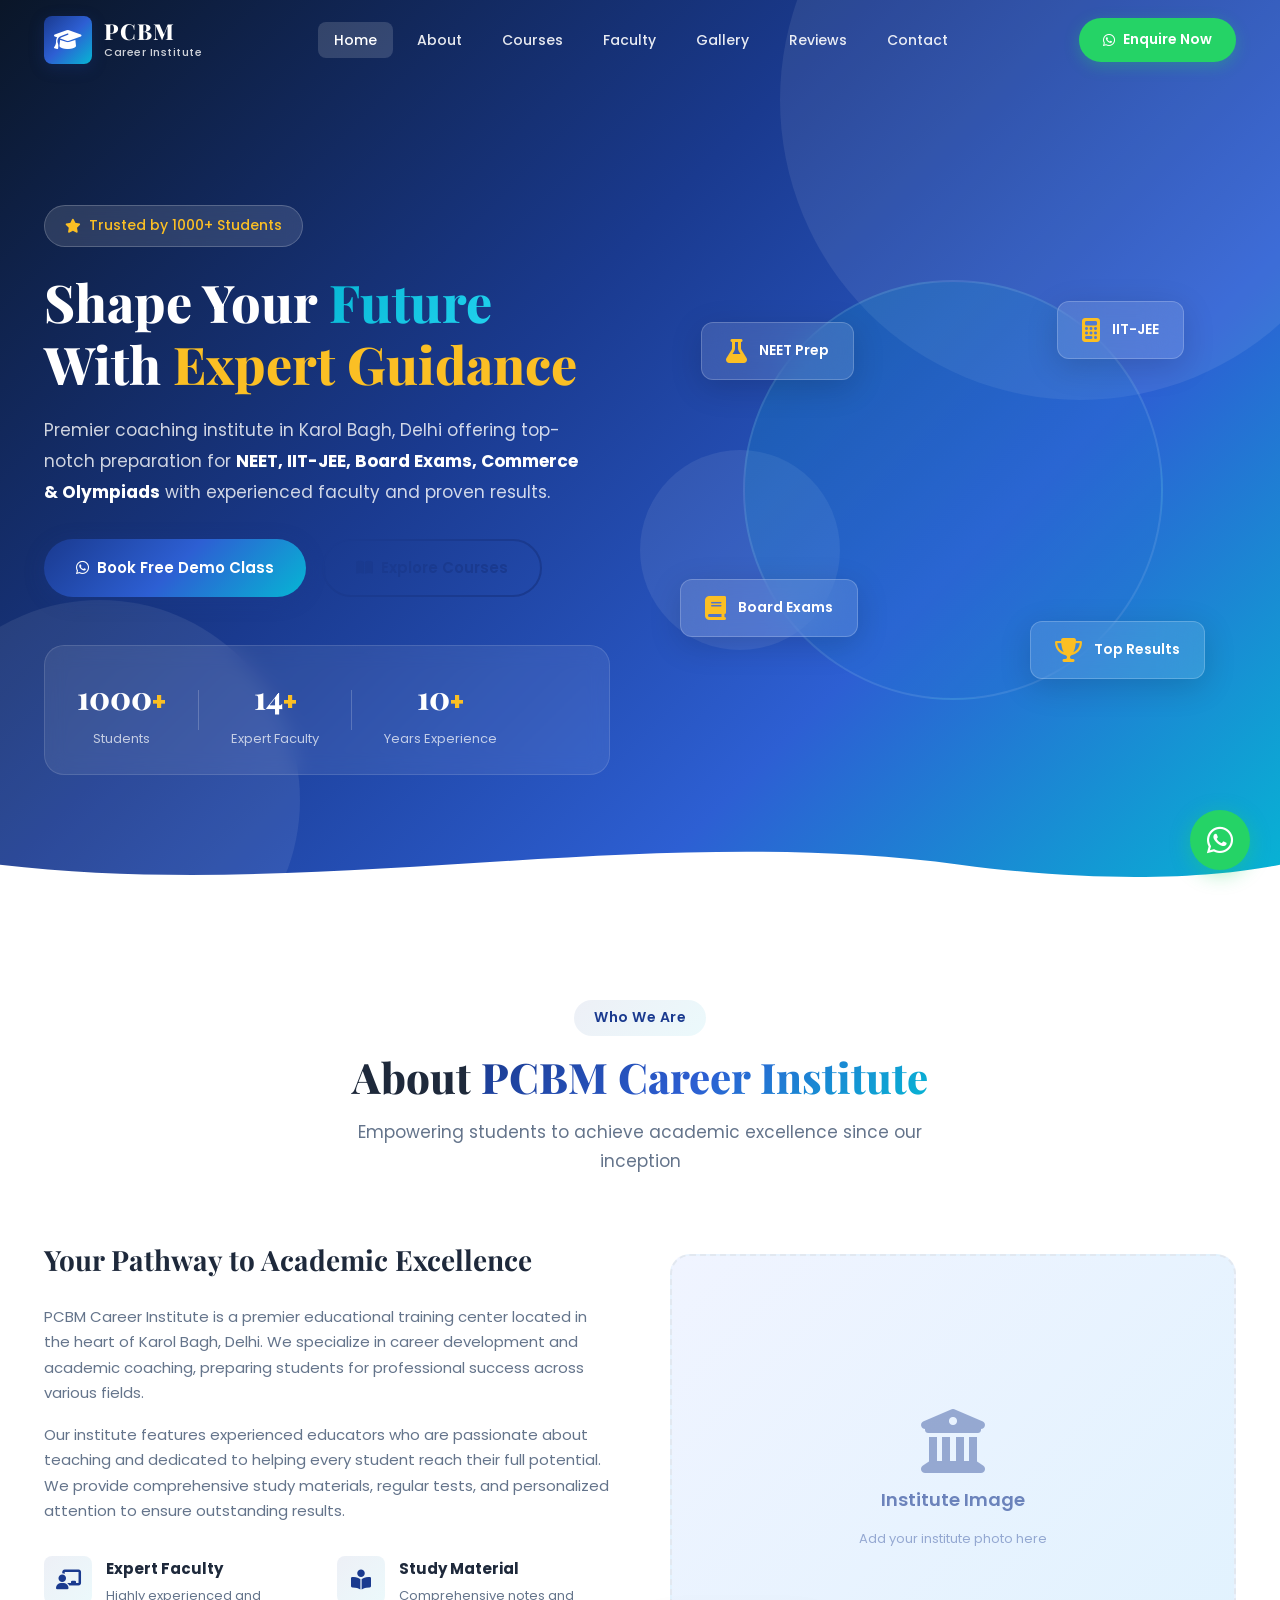
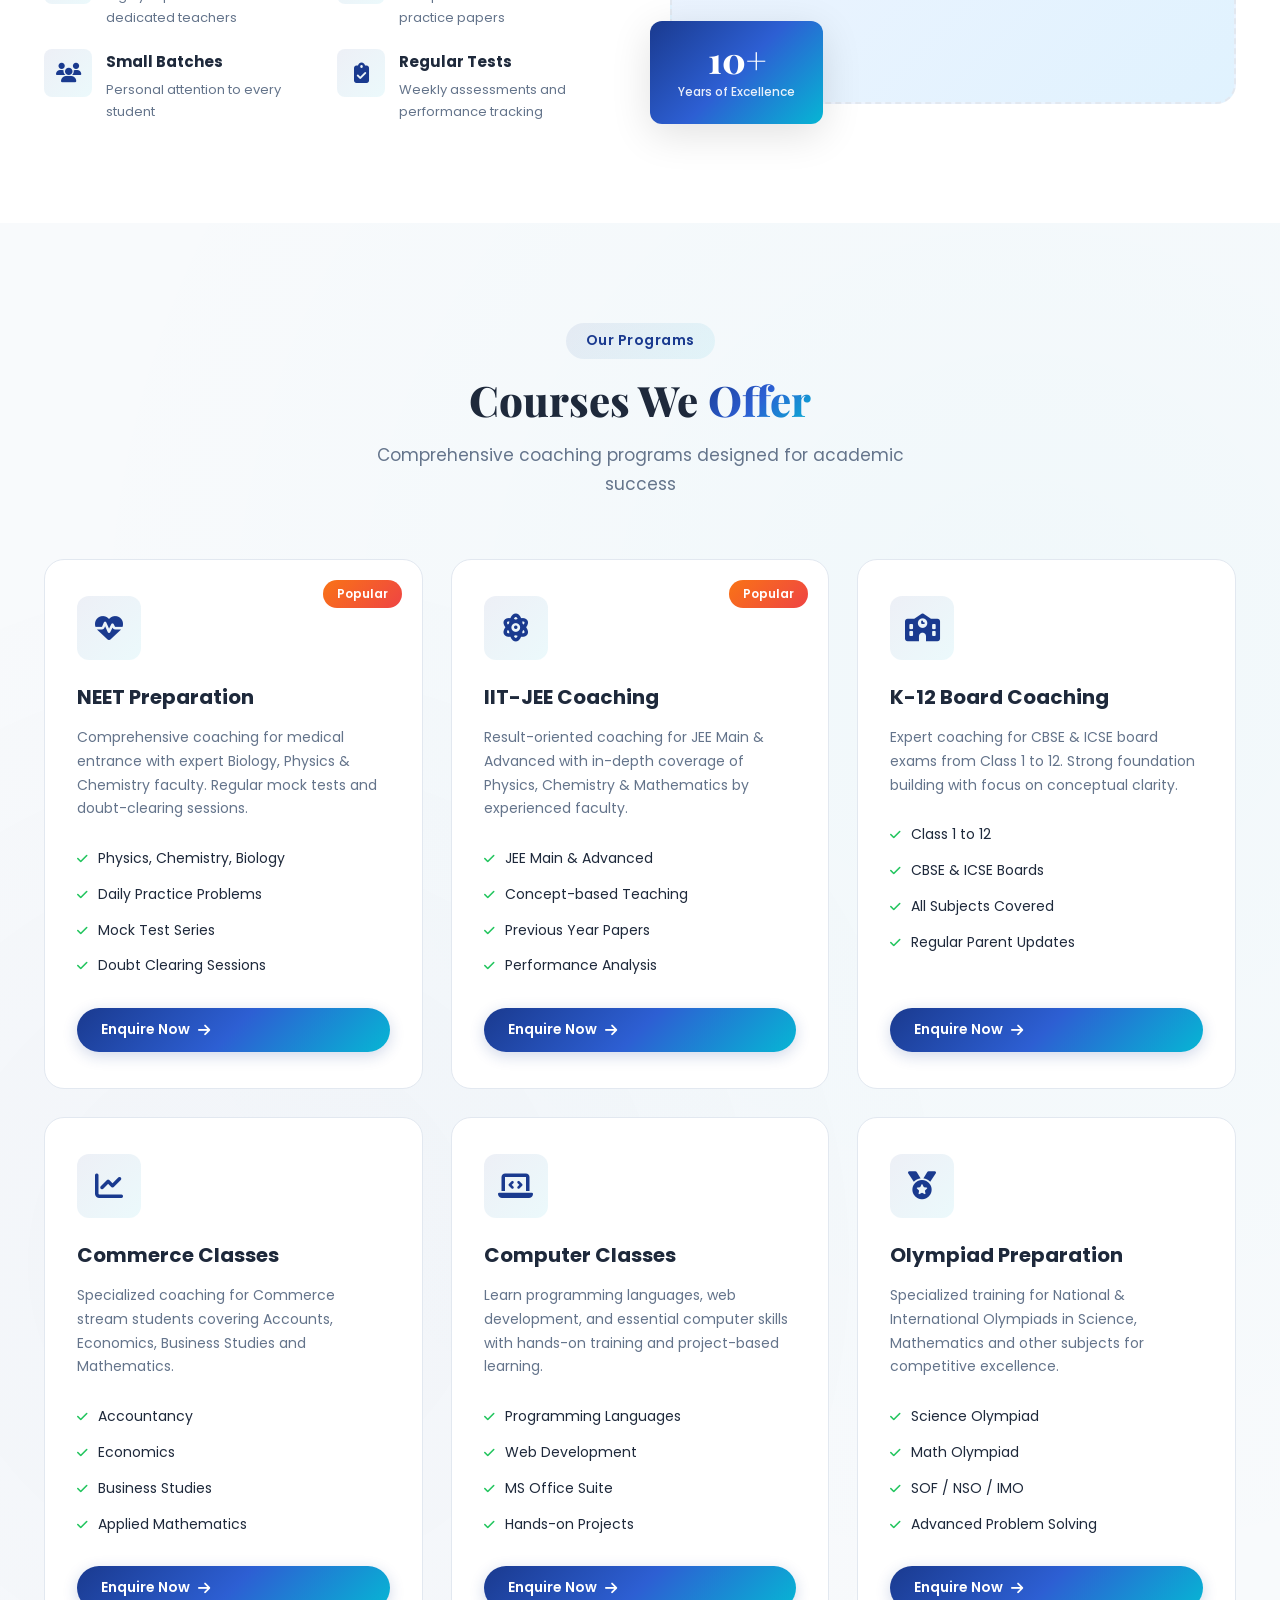
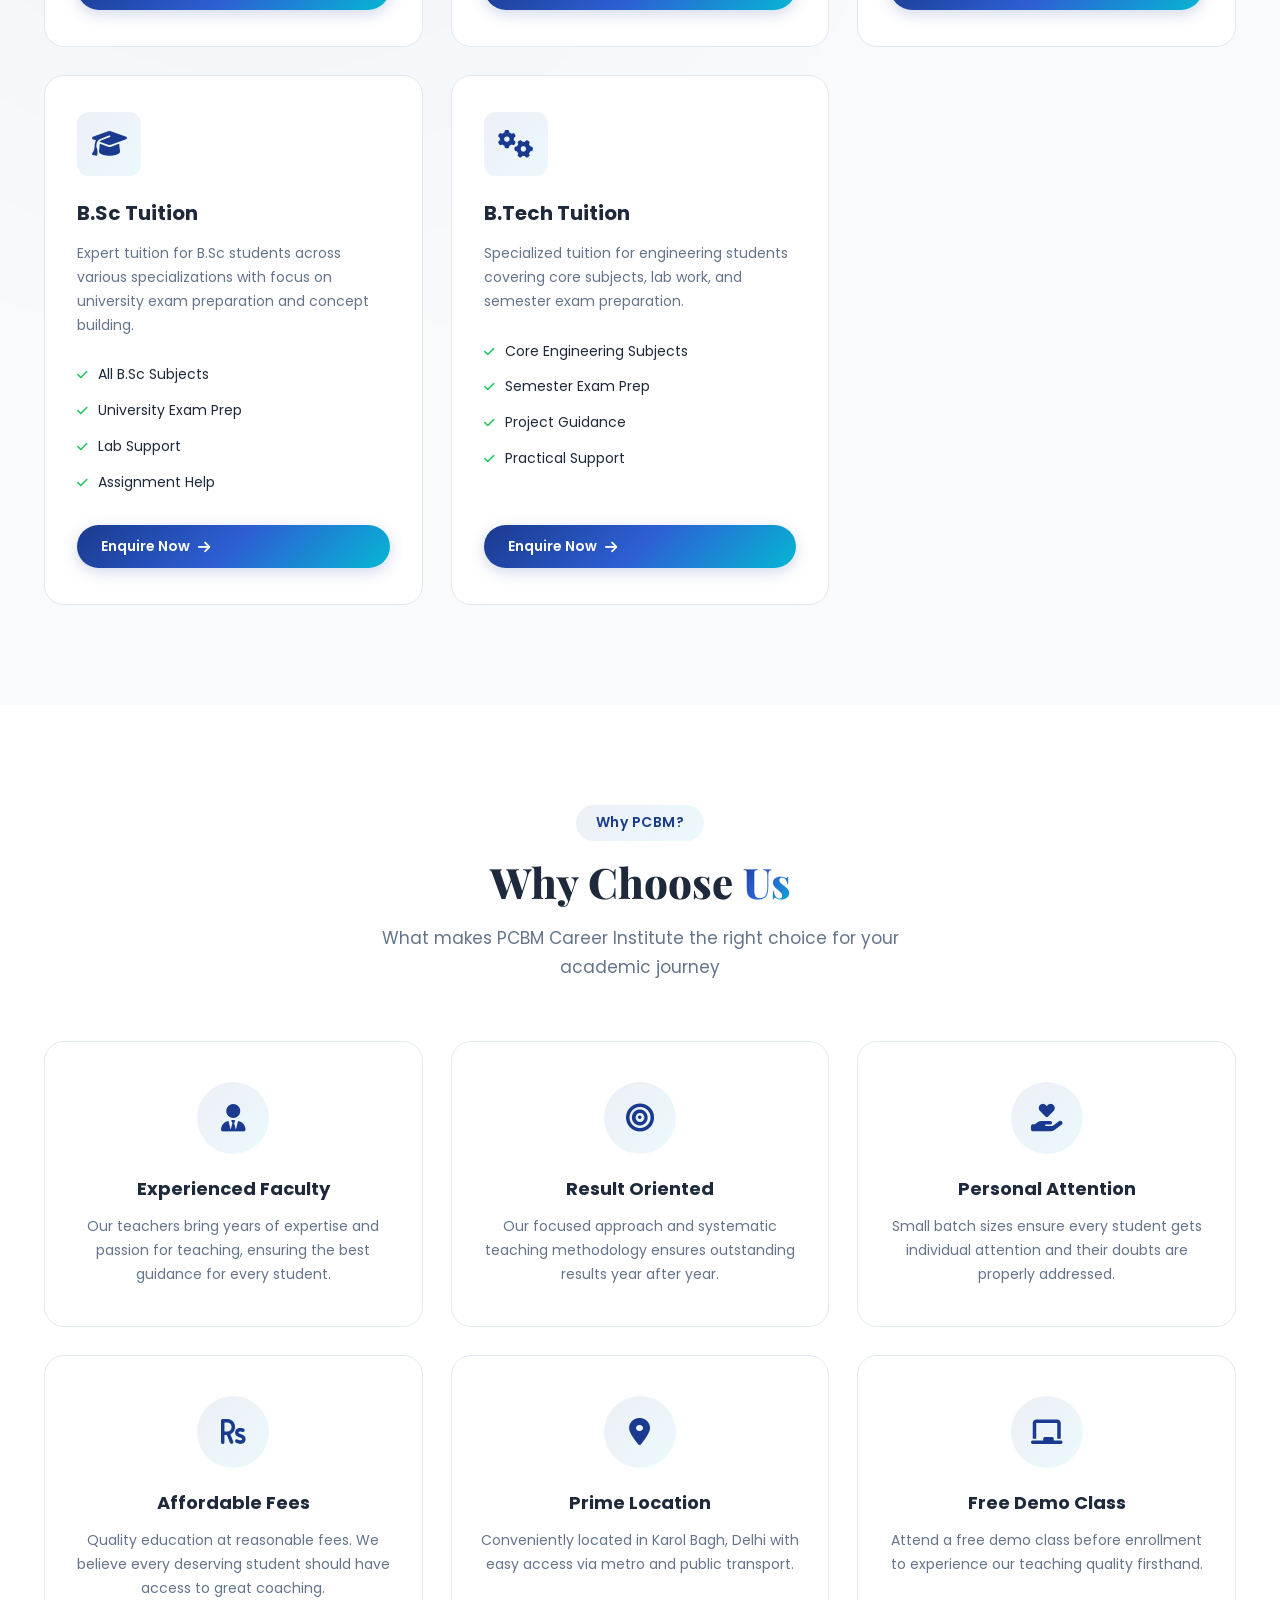
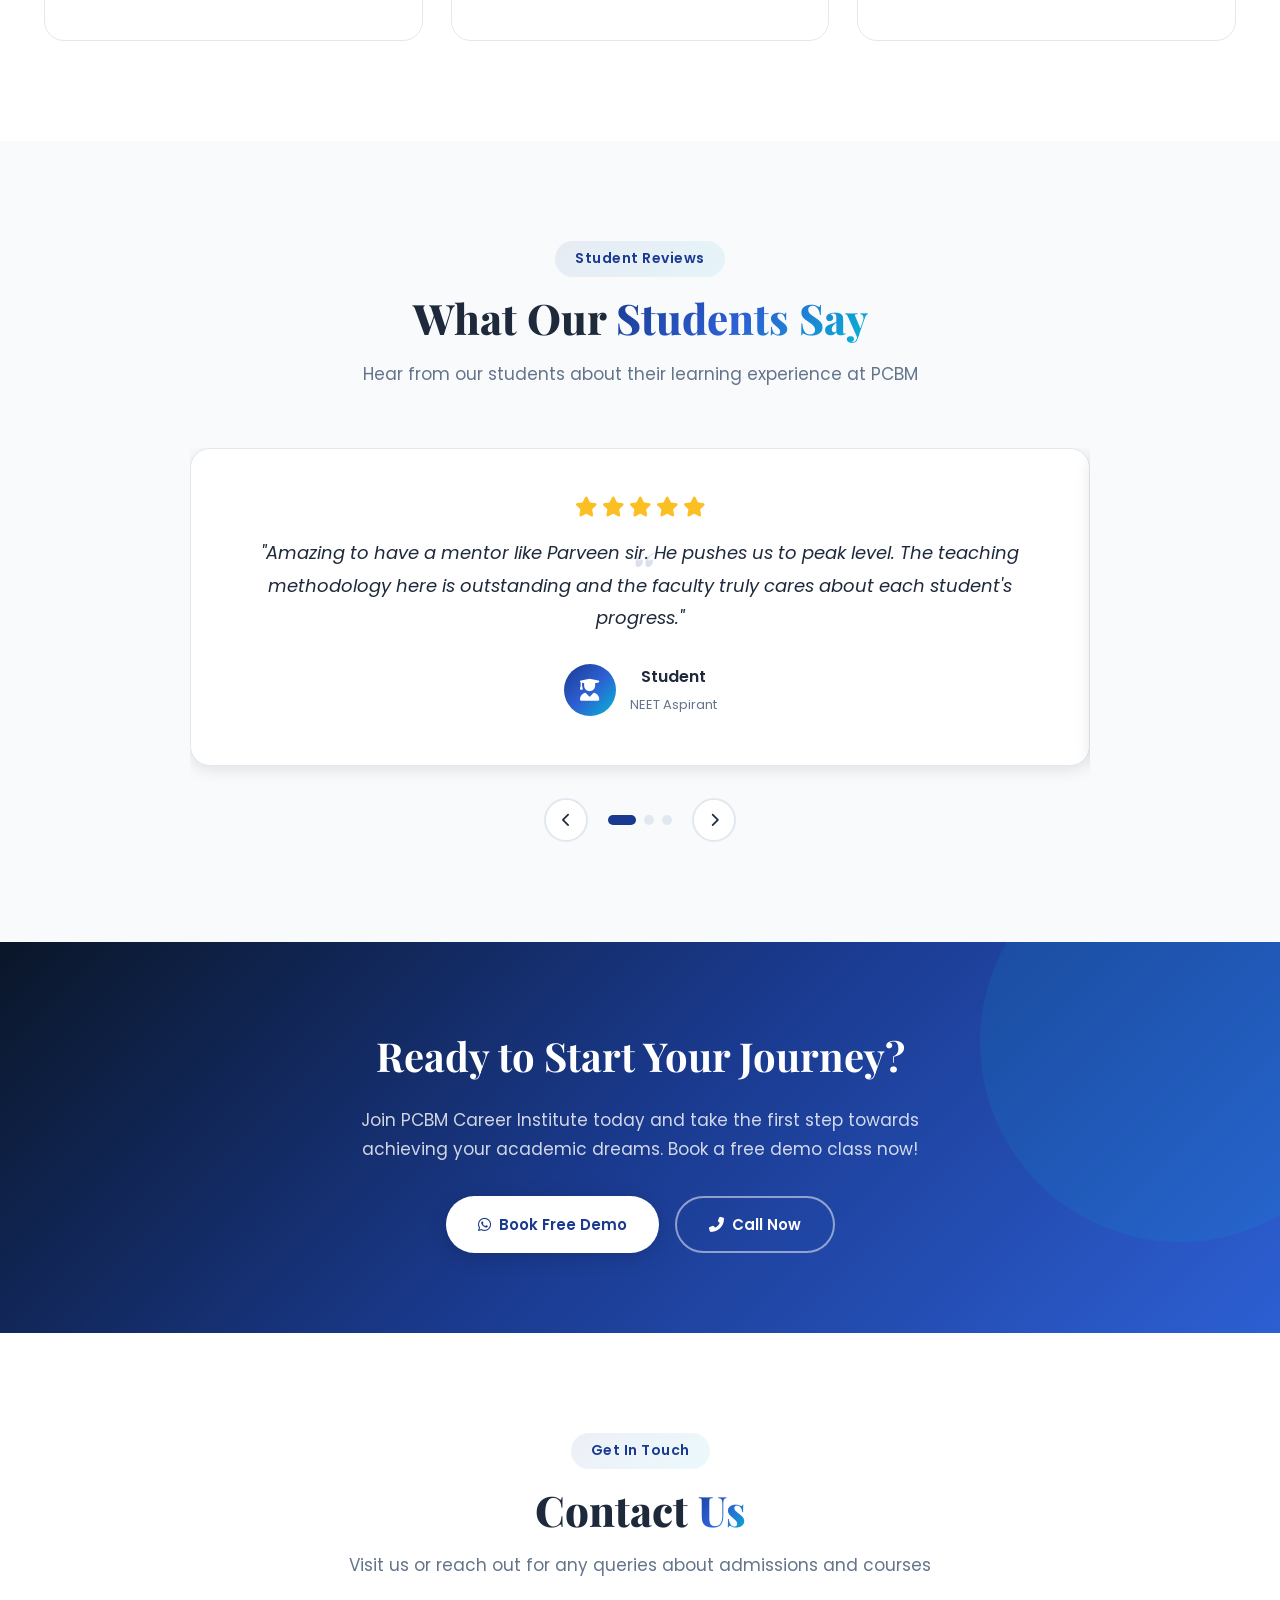
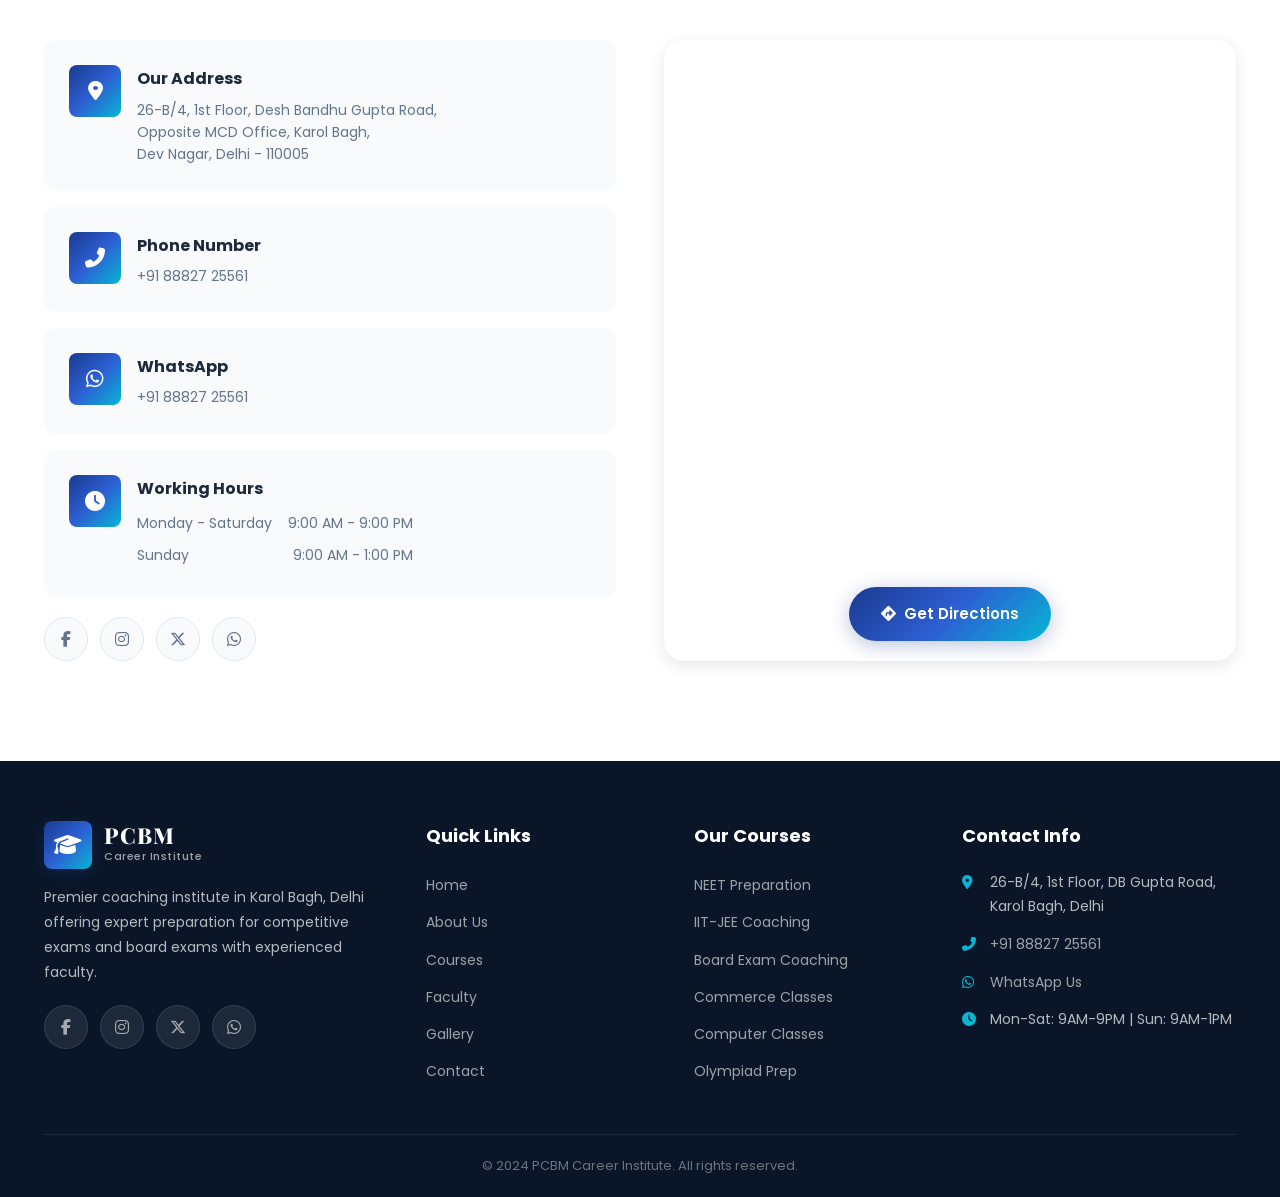
<file: index.html>
<!DOCTYPE html>
<html lang="en">
<head>
    <meta charset="UTF-8">
    <meta name="viewport" content="width=device-width, initial-scale=1.0">
    <title>PCBM Career Institute | Best Coaching in Karol Bagh, Delhi</title>
    <meta name="description" content="PCBM Career Institute - Premier coaching for NEET, IIT-JEE, K-12, Commerce & Olympiad preparation in Karol Bagh, Delhi. Expert faculty, proven results.">
    <link rel="preconnect" href="https://fonts.googleapis.com">
    <link rel="preconnect" href="https://fonts.gstatic.com" crossorigin>
    <link href="https://fonts.googleapis.com/css2?family=Poppins:wght@300;400;500;600;700;800&family=Playfair+Display:wght@700;800&display=swap" rel="stylesheet">
    <link rel="stylesheet" href="https://cdnjs.cloudflare.com/ajax/libs/font-awesome/6.5.1/css/all.min.css">
    <style>
/* ===== ROOT VARIABLES ===== */
:root {
    --primary: #1a3a8f;
    --primary-dark: #0f2366;
    --primary-light: #2d5fd3;
    --secondary: #f97316;
    --secondary-light: #fb923c;
    --accent: #06b6d4;
    --gradient: linear-gradient(135deg, #1a3a8f 0%, #2d5fd3 50%, #06b6d4 100%);
    --gradient-warm: linear-gradient(135deg, #f97316 0%, #ef4444 100%);
    --text: #1e293b;
    --text-light: #64748b;
    --text-lighter: #94a3b8;
    --bg: #ffffff;
    --bg-light: #f8fafc;
    --bg-gray: #f1f5f9;
    --border: #e2e8f0;
    --shadow-sm: 0 1px 3px rgba(0,0,0,0.08);
    --shadow-md: 0 4px 16px rgba(0,0,0,0.1);
    --shadow-lg: 0 10px 40px rgba(0,0,0,0.12);
    --shadow-xl: 0 20px 60px rgba(0,0,0,0.15);
    --radius-sm: 8px;
    --radius-md: 12px;
    --radius-lg: 20px;
    --radius-xl: 28px;
    --transition: all 0.3s cubic-bezier(0.4, 0, 0.2, 1);
}
*, *::before, *::after { margin: 0; padding: 0; box-sizing: border-box; }
html { scroll-behavior: smooth; scroll-padding-top: 80px; }
body { font-family: 'Poppins', sans-serif; color: var(--text); background: var(--bg); line-height: 1.7; overflow-x: hidden; }
a { text-decoration: none; color: inherit; transition: var(--transition); }
ul { list-style: none; }
img { max-width: 100%; display: block; }
.container { max-width: 1240px; margin: 0 auto; padding: 0 24px; }
.section { padding: 100px 0; }
#preloader { position: fixed; top: 0; left: 0; width: 100%; height: 100%; background: var(--primary-dark); display: flex; align-items: center; justify-content: center; z-index: 10000; transition: opacity 0.5s ease, visibility 0.5s ease; animation: preloader-autohide 0.5s ease 1.5s forwards; }
#preloader.hide { opacity: 0; visibility: hidden; }
@keyframes preloader-autohide { to { opacity: 0; visibility: hidden; pointer-events: none; } }
.loader span { display: inline-block; font-size: 48px; font-weight: 800; color: #fff; animation: bounce 1.4s ease infinite; margin: 0 4px; font-family: 'Playfair Display', serif; }
.loader span:nth-child(2) { animation-delay: 0.1s; }
.loader span:nth-child(3) { animation-delay: 0.2s; }
.loader span:nth-child(4) { animation-delay: 0.3s; }
@keyframes bounce { 0%, 80%, 100% { transform: translateY(0); } 40% { transform: translateY(-30px); } }
.gradient-text { background: var(--gradient); -webkit-background-clip: text; -webkit-text-fill-color: transparent; background-clip: text; }
.navbar { position: fixed; top: 0; left: 0; width: 100%; z-index: 1000; padding: 16px 0; transition: var(--transition); background: transparent; }
.navbar.scrolled { background: rgba(255,255,255,0.95); backdrop-filter: blur(20px); -webkit-backdrop-filter: blur(20px); padding: 10px 0; box-shadow: 0 2px 20px rgba(0,0,0,0.08); }
.nav-container { display: flex; align-items: center; justify-content: space-between; }
.logo { display: flex; align-items: center; gap: 12px; z-index: 1001; }
.logo-icon { width: 48px; height: 48px; background: var(--gradient); border-radius: var(--radius-sm); display: flex; align-items: center; justify-content: center; color: #fff; font-size: 22px; box-shadow: 0 4px 15px rgba(26,58,143,0.3); }
.logo-text { display: flex; flex-direction: column; }
.logo-name { font-size: 22px; font-weight: 800; color: var(--primary); line-height: 1.1; letter-spacing: 1px; font-family: 'Playfair Display', serif; }
.navbar:not(.scrolled) .logo-name { color: #fff; }
.logo-tagline { font-size: 11px; color: var(--text-light); font-weight: 500; letter-spacing: 0.5px; }
.navbar:not(.scrolled) .logo-tagline { color: rgba(255,255,255,0.8); }
.nav-links { display: flex; align-items: center; gap: 8px; }
.nav-links a { padding: 8px 16px; font-size: 14px; font-weight: 500; color: var(--text); border-radius: var(--radius-sm); position: relative; }
.navbar:not(.scrolled) .nav-links a { color: rgba(255,255,255,0.9); }
.nav-links a:hover, .nav-links a.active { color: var(--primary); background: rgba(26,58,143,0.08); }
.navbar:not(.scrolled) .nav-links a:hover, .navbar:not(.scrolled) .nav-links a.active { color: #fff; background: rgba(255,255,255,0.15); }
.nav-cta { display: inline-flex; align-items: center; gap: 8px; padding: 10px 24px; background: #25D366; color: #fff !important; border-radius: 50px; font-size: 14px; font-weight: 600; box-shadow: 0 4px 15px rgba(37,211,102,0.3); transition: var(--transition); }
.nav-cta:hover { transform: translateY(-2px); box-shadow: 0 6px 20px rgba(37,211,102,0.4); }
.hamburger { display: none; flex-direction: column; gap: 6px; cursor: pointer; z-index: 1001; padding: 4px; }
.hamburger span { width: 28px; height: 2.5px; background: var(--text); border-radius: 4px; transition: var(--transition); }
.navbar:not(.scrolled) .hamburger span { background: #fff; }
.hamburger.active span:nth-child(1) { transform: rotate(45deg) translate(6px, 6px); }
.hamburger.active span:nth-child(2) { opacity: 0; }
.hamburger.active span:nth-child(3) { transform: rotate(-45deg) translate(6px, -6px); }
.btn { display: inline-flex; align-items: center; gap: 8px; padding: 14px 32px; border-radius: 50px; font-size: 15px; font-weight: 600; cursor: pointer; border: none; transition: var(--transition); font-family: 'Poppins', sans-serif; }
.btn-primary { background: var(--gradient); color: #fff; box-shadow: 0 4px 20px rgba(26,58,143,0.3); }
.btn-primary:hover { transform: translateY(-3px); box-shadow: 0 8px 30px rgba(26,58,143,0.4); }
.btn-outline { background: transparent; color: var(--primary); border: 2px solid var(--primary); }
.btn-outline:hover { background: var(--primary); color: #fff; transform: translateY(-3px); }
.btn-white { background: #fff; color: var(--primary); box-shadow: 0 4px 20px rgba(0,0,0,0.15); }
.btn-white:hover { transform: translateY(-3px); box-shadow: 0 8px 30px rgba(0,0,0,0.2); }
.btn-outline-white { background: transparent; color: #fff; border: 2px solid rgba(255,255,255,0.5); }
.btn-outline-white:hover { background: rgba(255,255,255,0.15); border-color: #fff; transform: translateY(-3px); }
.btn-course { background: var(--gradient); color: #fff; padding: 10px 24px; font-size: 14px; box-shadow: 0 4px 15px rgba(26,58,143,0.2); }
.btn-course:hover { transform: translateY(-2px); box-shadow: 0 6px 20px rgba(26,58,143,0.3); }
.hero { min-height: 100vh; display: flex; align-items: center; background: linear-gradient(135deg, #0a1628 0%, #1a3a8f 40%, #2d5fd3 70%, #06b6d4 100%); position: relative; overflow: hidden; padding-top: 80px; }
.hero-bg-shapes .shape { position: absolute; border-radius: 50%; opacity: 0.08; background: #fff; }
.shape-1 { width: 600px; height: 600px; top: -200px; right: -100px; animation: float 20s ease-in-out infinite; }
.shape-2 { width: 400px; height: 400px; bottom: -100px; left: -100px; animation: float 15s ease-in-out infinite reverse; }
.shape-3 { width: 200px; height: 200px; top: 50%; left: 50%; animation: float 10s ease-in-out infinite; }
@keyframes float { 0%, 100% { transform: translateY(0) rotate(0deg); } 33% { transform: translateY(-30px) rotate(5deg); } 66% { transform: translateY(20px) rotate(-3deg); } }
.hero-container { display: grid; grid-template-columns: 1fr 1fr; gap: 60px; align-items: center; position: relative; z-index: 2; }
.hero-badge { display: inline-flex; align-items: center; gap: 8px; padding: 8px 20px; background: rgba(255,255,255,0.12); border: 1px solid rgba(255,255,255,0.2); border-radius: 50px; color: #fbbf24; font-size: 14px; font-weight: 500; margin-bottom: 24px; backdrop-filter: blur(10px); }
.hero h1 { font-family: 'Playfair Display', serif; font-size: 52px; font-weight: 800; color: #fff; line-height: 1.2; margin-bottom: 20px; }
.hero .highlight { color: #fbbf24; }
.hero .gradient-text { background: linear-gradient(135deg, #06b6d4, #22d3ee); -webkit-background-clip: text; -webkit-text-fill-color: transparent; background-clip: text; }
.hero-description { font-size: 17px; color: rgba(255,255,255,0.8); line-height: 1.8; margin-bottom: 32px; max-width: 540px; }
.hero-description strong { color: #fff; }
.hero-buttons { display: flex; gap: 16px; margin-bottom: 48px; flex-wrap: wrap; }
.hero-stats { display: flex; align-items: center; gap: 32px; padding: 24px 32px; background: rgba(255,255,255,0.08); border: 1px solid rgba(255,255,255,0.12); border-radius: var(--radius-lg); backdrop-filter: blur(10px); }
.stat-item { text-align: center; }
.stat-number { font-size: 32px; font-weight: 800; color: #fff; font-family: 'Playfair Display', serif; }
.stat-suffix { font-size: 24px; font-weight: 700; color: #fbbf24; }
.stat-label { display: block; font-size: 13px; color: rgba(255,255,255,0.7); margin-top: 4px; }
.stat-divider { width: 1px; height: 40px; background: rgba(255,255,255,0.2); }
.hero-visual { display: flex; align-items: center; justify-content: center; }
.hero-graphic { position: relative; width: 420px; height: 420px; }
.graphic-circle { width: 100%; height: 100%; border-radius: 50%; background: linear-gradient(135deg, rgba(6,182,212,0.2), rgba(45,95,211,0.2)); border: 2px solid rgba(255,255,255,0.1); animation: pulse-glow 4s ease-in-out infinite; }
@keyframes pulse-glow { 0%, 100% { transform: scale(1); box-shadow: 0 0 40px rgba(6,182,212,0.1); } 50% { transform: scale(1.03); box-shadow: 0 0 60px rgba(6,182,212,0.2); } }
.floating-card { position: absolute; background: rgba(255,255,255,0.12); backdrop-filter: blur(20px); border: 1px solid rgba(255,255,255,0.2); border-radius: var(--radius-md); padding: 16px 24px; display: flex; align-items: center; gap: 12px; color: #fff; font-weight: 600; font-size: 14px; box-shadow: 0 8px 32px rgba(0,0,0,0.15); animation: float-card 6s ease-in-out infinite; }
.floating-card i { font-size: 24px; color: #fbbf24; }
.card-1 { top: 10%; left: -10%; animation-delay: 0s; }
.card-2 { top: 5%; right: -5%; animation-delay: 1.5s; }
.card-3 { bottom: 5%; right: -10%; animation-delay: 3s; }
.card-4 { bottom: 15%; left: -15%; animation-delay: 4.5s; }
@keyframes float-card { 0%, 100% { transform: translateY(0); } 50% { transform: translateY(-15px); } }
.hero-wave { position: absolute; bottom: -2px; left: 0; width: 100%; z-index: 3; }
.hero-wave svg { display: block; width: 100%; height: 80px; }
.section-header { text-align: center; margin-bottom: 60px; }
.section-tag { display: inline-block; padding: 6px 20px; background: linear-gradient(135deg, rgba(26,58,143,0.08), rgba(6,182,212,0.08)); color: var(--primary); border-radius: 50px; font-size: 14px; font-weight: 600; margin-bottom: 16px; letter-spacing: 0.5px; }
.section-title { font-family: 'Playfair Display', serif; font-size: 42px; font-weight: 800; color: var(--text); margin-bottom: 16px; line-height: 1.2; }
.section-subtitle { font-size: 17px; color: var(--text-light); max-width: 600px; margin: 0 auto; }
.about-grid { display: grid; grid-template-columns: 1fr 1fr; gap: 60px; align-items: center; }
.about-content h3 { font-family: 'Playfair Display', serif; font-size: 28px; color: var(--text); margin-bottom: 20px; }
.about-content p { color: var(--text-light); margin-bottom: 16px; font-size: 15px; }
.about-features { display: grid; grid-template-columns: 1fr 1fr; gap: 20px; margin-top: 32px; }
.about-feature { display: flex; gap: 14px; align-items: flex-start; }
.feature-icon { width: 48px; height: 48px; min-width: 48px; background: linear-gradient(135deg, rgba(26,58,143,0.08), rgba(6,182,212,0.08)); border-radius: var(--radius-sm); display: flex; align-items: center; justify-content: center; color: var(--primary); font-size: 20px; }
.about-feature h4 { font-size: 15px; color: var(--text); margin-bottom: 4px; }
.about-feature p { font-size: 13px; color: var(--text-light); margin-bottom: 0; }
.about-img-wrapper { position: relative; }
.about-img-placeholder { width: 100%; height: 450px; background: linear-gradient(135deg, #f0f4ff, #e0f2fe); border-radius: var(--radius-lg); display: flex; flex-direction: column; align-items: center; justify-content: center; color: var(--primary); gap: 12px; border: 2px dashed var(--border); }
.about-img-placeholder i { font-size: 64px; opacity: 0.4; }
.about-img-placeholder span { font-size: 18px; font-weight: 600; opacity: 0.6; }
.about-img-placeholder small { font-size: 13px; opacity: 0.4; }
.experience-badge { position: absolute; bottom: -20px; left: -20px; background: var(--gradient); color: #fff; padding: 20px 28px; border-radius: var(--radius-md); text-align: center; box-shadow: var(--shadow-lg); }
.exp-number { display: block; font-size: 36px; font-weight: 800; font-family: 'Playfair Display', serif; line-height: 1; }
.exp-text { font-size: 12px; opacity: 0.9; font-weight: 500; }
.courses { background: var(--bg-light); position: relative; }
.courses-bg { position: absolute; top: 0; left: 0; width: 100%; height: 100%; background: radial-gradient(circle at 20% 50%, rgba(26,58,143,0.03) 0%, transparent 50%), radial-gradient(circle at 80% 20%, rgba(6,182,212,0.03) 0%, transparent 50%); }
.courses-grid { display: grid; grid-template-columns: repeat(auto-fill, minmax(340px, 1fr)); gap: 28px; position: relative; z-index: 1; }
.course-card { background: #fff; border-radius: var(--radius-lg); padding: 36px 32px; position: relative; overflow: hidden; transition: var(--transition); border: 1px solid var(--border); display: flex; flex-direction: column; }
.course-card::before { content: ''; position: absolute; top: 0; left: 0; width: 100%; height: 4px; background: var(--gradient); transform: scaleX(0); transition: transform 0.4s ease; }
.course-card:hover { transform: translateY(-8px); box-shadow: var(--shadow-xl); border-color: transparent; }
.course-card:hover::before { transform: scaleX(1); }
.course-icon { width: 64px; height: 64px; background: linear-gradient(135deg, rgba(26,58,143,0.08), rgba(6,182,212,0.08)); border-radius: var(--radius-md); display: flex; align-items: center; justify-content: center; font-size: 28px; color: var(--primary); margin-bottom: 20px; transition: var(--transition); }
.course-card:hover .course-icon { background: var(--gradient); color: #fff; transform: scale(1.05); }
.course-badge { position: absolute; top: 20px; right: 20px; background: var(--gradient-warm); color: #fff; padding: 4px 14px; border-radius: 50px; font-size: 12px; font-weight: 600; }
.course-card h3 { font-size: 20px; font-weight: 700; color: var(--text); margin-bottom: 12px; }
.course-card > p { color: var(--text-light); font-size: 14px; margin-bottom: 20px; line-height: 1.7; }
.course-features { margin-bottom: 24px; flex-grow: 1; }
.course-features li { display: flex; align-items: center; gap: 10px; padding: 6px 0; font-size: 14px; color: var(--text); }
.course-features li i { color: #22c55e; font-size: 12px; }
.why-grid { display: grid; grid-template-columns: repeat(3, 1fr); gap: 28px; }
.why-card { text-align: center; padding: 40px 28px; background: #fff; border-radius: var(--radius-lg); border: 1px solid var(--border); transition: var(--transition); }
.why-card:hover { transform: translateY(-8px); box-shadow: var(--shadow-lg); border-color: transparent; }
.why-icon { width: 72px; height: 72px; background: linear-gradient(135deg, rgba(26,58,143,0.08), rgba(6,182,212,0.08)); border-radius: 50%; display: flex; align-items: center; justify-content: center; font-size: 28px; color: var(--primary); margin: 0 auto 20px; transition: var(--transition); }
.why-card:hover .why-icon { background: var(--gradient); color: #fff; transform: scale(1.1); }
.why-card h3 { font-size: 18px; font-weight: 700; margin-bottom: 10px; color: var(--text); }
.why-card p { font-size: 14px; color: var(--text-light); line-height: 1.7; }
.testimonials { background: var(--bg-light); }
.testimonial-slider { max-width: 900px; margin: 0 auto; position: relative; overflow: hidden; }
.testimonial-track { display: flex; transition: transform 0.5s cubic-bezier(0.4, 0, 0.2, 1); }
.testimonial-card { min-width: 100%; padding: 48px; background: #fff; border-radius: var(--radius-lg); box-shadow: var(--shadow-md); text-align: center; border: 1px solid var(--border); }
.testimonial-stars { margin-bottom: 20px; color: #fbbf24; font-size: 20px; display: flex; justify-content: center; gap: 4px; }
.testimonial-text { font-size: 18px; color: var(--text); line-height: 1.8; font-style: italic; margin-bottom: 28px; position: relative; }
.testimonial-text::before { content: '\201C'; font-size: 60px; color: var(--primary); opacity: 0.15; position: absolute; top: -20px; left: 50%; transform: translateX(-50%); font-family: 'Playfair Display', serif; }
.testimonial-author { display: flex; align-items: center; justify-content: center; gap: 14px; }
.author-avatar { width: 52px; height: 52px; background: var(--gradient); border-radius: 50%; display: flex; align-items: center; justify-content: center; color: #fff; font-size: 22px; }
.testimonial-author h4 { font-size: 16px; font-weight: 600; color: var(--text); }
.testimonial-author span { font-size: 13px; color: var(--text-light); }
.testimonial-controls { display: flex; align-items: center; justify-content: center; gap: 20px; margin-top: 32px; }
.testimonial-btn { width: 44px; height: 44px; border: 2px solid var(--border); border-radius: 50%; background: #fff; display: flex; align-items: center; justify-content: center; cursor: pointer; color: var(--text); font-size: 14px; transition: var(--transition); }
.testimonial-btn:hover { background: var(--primary); color: #fff; border-color: var(--primary); }
.testimonial-dots { display: flex; gap: 8px; }
.testimonial-dots .dot { width: 10px; height: 10px; border-radius: 50%; background: var(--border); cursor: pointer; transition: var(--transition); }
.testimonial-dots .dot.active { background: var(--primary); width: 28px; border-radius: 5px; }
.cta-section { background: linear-gradient(135deg, #0a1628 0%, #1a3a8f 50%, #2d5fd3 100%); padding: 80px 0; position: relative; overflow: hidden; }
.cta-section::before { content: ''; position: absolute; width: 400px; height: 400px; background: rgba(6,182,212,0.1); border-radius: 50%; top: -100px; right: -100px; }
.cta-content { text-align: center; position: relative; z-index: 1; }
.cta-content h2 { font-family: 'Playfair Display', serif; font-size: 40px; color: #fff; margin-bottom: 16px; }
.cta-content p { font-size: 17px; color: rgba(255,255,255,0.8); max-width: 600px; margin: 0 auto 32px; }
.cta-buttons { display: flex; gap: 16px; justify-content: center; flex-wrap: wrap; }
.contact-grid { display: grid; grid-template-columns: 1fr 1fr; gap: 48px; }
.contact-card { display: flex; gap: 16px; padding: 24px; background: var(--bg-light); border-radius: var(--radius-md); margin-bottom: 16px; transition: var(--transition); border: 1px solid transparent; }
.contact-card:hover { border-color: var(--primary); transform: translateX(8px); box-shadow: var(--shadow-md); }
.contact-icon { width: 52px; height: 52px; min-width: 52px; background: var(--gradient); border-radius: var(--radius-sm); display: flex; align-items: center; justify-content: center; color: #fff; font-size: 20px; }
.contact-card h4 { font-size: 16px; font-weight: 700; color: var(--text); margin-bottom: 6px; }
.contact-card p, .contact-card a { font-size: 14px; color: var(--text-light); line-height: 1.6; }
.contact-card a:hover { color: var(--primary); }
.timing-table { margin-top: 4px; }
.timing-row { display: flex; justify-content: space-between; padding: 4px 0; font-size: 14px; color: var(--text-light); gap: 16px; }
.social-links { display: flex; gap: 12px; margin-top: 20px; }
.social-links a { width: 44px; height: 44px; background: var(--bg-light); border: 1px solid var(--border); border-radius: 50%; display: flex; align-items: center; justify-content: center; color: var(--text-light); font-size: 16px; transition: var(--transition); }
.social-links a:hover { background: var(--gradient); color: #fff; border-color: transparent; transform: translateY(-3px); }
.contact-map { position: relative; min-height: 450px; border-radius: var(--radius-lg); overflow: hidden; box-shadow: var(--shadow-md); }
.map-overlay { position: absolute; bottom: 20px; left: 50%; transform: translateX(-50%); z-index: 2; }
.footer { background: #0a1628; color: rgba(255,255,255,0.7); padding: 60px 0 0; }
.footer-grid { display: grid; grid-template-columns: 1.5fr 1fr 1fr 1.2fr; gap: 40px; padding-bottom: 40px; border-bottom: 1px solid rgba(255,255,255,0.08); }
.footer-logo { display: flex; align-items: center; gap: 12px; margin-bottom: 16px; }
.footer-logo .logo-name { color: #fff; }
.footer-logo .logo-tagline { color: rgba(255,255,255,0.6); }
.footer-about p { font-size: 14px; line-height: 1.8; margin-bottom: 20px; }
.footer-about .social-links a { background: rgba(255,255,255,0.08); border-color: rgba(255,255,255,0.1); color: rgba(255,255,255,0.6); }
.footer-about .social-links a:hover { background: var(--gradient); color: #fff; }
.footer-links h4, .footer-contact h4 { color: #fff; font-size: 18px; font-weight: 700; margin-bottom: 20px; }
.footer-links ul li { margin-bottom: 10px; }
.footer-links ul li a { font-size: 14px; color: rgba(255,255,255,0.6); transition: var(--transition); }
.footer-links ul li a:hover { color: #fff; padding-left: 8px; }
.footer-contact ul li { display: flex; gap: 12px; margin-bottom: 14px; font-size: 14px; align-items: flex-start; }
.footer-contact ul li i { color: var(--accent); margin-top: 4px; min-width: 16px; }
.footer-contact ul li a { color: rgba(255,255,255,0.6); }
.footer-contact ul li a:hover { color: #fff; }
.footer-bottom { padding: 20px 0; text-align: center; font-size: 13px; color: rgba(255,255,255,0.4); }
.whatsapp-float { position: fixed; bottom: 30px; right: 30px; width: 60px; height: 60px; background: #25D366; border-radius: 50%; display: flex; align-items: center; justify-content: center; color: #fff; font-size: 30px; box-shadow: 0 4px 20px rgba(37,211,102,0.4); z-index: 999; transition: var(--transition); animation: whatsapp-pulse 2s infinite; }
.whatsapp-float:hover { transform: scale(1.1); box-shadow: 0 6px 30px rgba(37,211,102,0.5); }
.whatsapp-tooltip { position: absolute; right: 72px; background: #333; color: #fff; padding: 8px 16px; border-radius: 8px; font-size: 13px; font-weight: 500; white-space: nowrap; opacity: 0; visibility: hidden; transition: var(--transition); }
.whatsapp-float:hover .whatsapp-tooltip { opacity: 1; visibility: visible; }
@keyframes whatsapp-pulse { 0% { box-shadow: 0 0 0 0 rgba(37,211,102,0.4); } 70% { box-shadow: 0 0 0 15px rgba(37,211,102,0); } 100% { box-shadow: 0 0 0 0 rgba(37,211,102,0); } }
.back-to-top { position: fixed; bottom: 100px; right: 30px; width: 44px; height: 44px; background: var(--primary); color: #fff; border: none; border-radius: 50%; cursor: pointer; font-size: 16px; display: flex; align-items: center; justify-content: center; opacity: 0; visibility: hidden; transition: var(--transition); z-index: 998; box-shadow: var(--shadow-md); }
.back-to-top.show { opacity: 1; visibility: visible; }
.back-to-top:hover { background: var(--primary-dark); transform: translateY(-3px); }
[data-aos] { opacity: 0; transition: all 0.7s cubic-bezier(0.4, 0, 0.2, 1); }
[data-aos="fade-up"] { transform: translateY(40px); }
[data-aos="fade-down"] { transform: translateY(-40px); }
[data-aos="fade-right"] { transform: translateX(-40px); }
[data-aos="fade-left"] { transform: translateX(40px); }
[data-aos="zoom-in"] { transform: scale(0.9); }
[data-aos].aos-animate { opacity: 1; transform: translateY(0) translateX(0) scale(1); }
.nav-overlay { position: fixed; top: 0; left: 0; width: 100%; height: 100%; background: rgba(0,0,0,0.5); z-index: 999; opacity: 0; visibility: hidden; transition: var(--transition); }
.nav-overlay.active { opacity: 1; visibility: visible; }
@media (max-width: 1024px) {
    .hero-container { grid-template-columns: 1fr; text-align: center; }
    .hero-description { margin: 0 auto 32px; }
    .hero-buttons { justify-content: center; }
    .hero-stats { justify-content: center; }
    .hero-visual { display: none; }
    .hero h1 { font-size: 42px; }
    .about-grid { grid-template-columns: 1fr; }
    .contact-grid { grid-template-columns: 1fr; }
    .footer-grid { grid-template-columns: 1fr 1fr; }
    .why-grid { grid-template-columns: repeat(2, 1fr); }
}
@media (max-width: 768px) {
    .nav-links { position: fixed; top: 0; right: -100%; width: 80%; max-width: 360px; height: 100vh; background: #fff; flex-direction: column; padding: 100px 40px 40px; gap: 4px; box-shadow: var(--shadow-xl); transition: right 0.4s ease; z-index: 1000; }
    .nav-links.active { right: 0; }
    .nav-links a { color: var(--text) !important; padding: 12px 16px; font-size: 16px; width: 100%; }
    .nav-links a:hover, .nav-links a.active { background: rgba(26,58,143,0.08) !important; color: var(--primary) !important; }
    .hamburger { display: flex; }
    .nav-cta { display: none; }
    .section { padding: 70px 0; }
    .hero { min-height: auto; padding: 120px 0 80px; }
    .hero h1 { font-size: 32px; }
    .hero-description { font-size: 15px; }
    .hero-stats { flex-direction: column; gap: 16px; padding: 20px; }
    .stat-divider { width: 40px; height: 1px; }
    .section-title { font-size: 30px; }
    .about-features { grid-template-columns: 1fr; }
    .courses-grid { grid-template-columns: 1fr; }
    .why-grid { grid-template-columns: 1fr; }
    .footer-grid { grid-template-columns: 1fr; }
    .testimonial-card { padding: 28px 20px; }
    .testimonial-text { font-size: 15px; }
    .cta-content h2 { font-size: 28px; }
    .hero-buttons .btn { padding: 12px 24px; font-size: 14px; }
}
@media (max-width: 480px) {
    .hero h1 { font-size: 26px; }
    .hero-badge { font-size: 12px; }
    .hero-buttons { flex-direction: column; align-items: center; }
    .cta-buttons { flex-direction: column; align-items: center; }
}
    </style>
</head>
<body>

    <!-- Preloader -->
    <div id="preloader">
        <div class="loader">
            <span>P</span><span>C</span><span>B</span><span>M</span>
        </div>
    </div>

    <!-- Navigation -->
    <nav class="navbar" id="navbar">
        <div class="container nav-container">
            <a href="index.html" class="logo">
                <div class="logo-icon">
                    <i class="fas fa-graduation-cap"></i>
                </div>
                <div class="logo-text">
                    <span class="logo-name">PCBM</span>
                    <span class="logo-tagline">Career Institute</span>
                </div>
            </a>
            <ul class="nav-links" id="navLinks">
                <li><a href="index.html" class="active">Home</a></li>
                <li><a href="#about">About</a></li>
                <li><a href="#courses">Courses</a></li>
                <li><a href="faculty.html">Faculty</a></li>
                <li><a href="gallery.html">Gallery</a></li>
                <li><a href="#testimonials">Reviews</a></li>
                <li><a href="#contact">Contact</a></li>
            </ul>
            <a href="https://wa.me/918882725561" class="nav-cta" target="_blank">
                <i class="fab fa-whatsapp"></i> Enquire Now
            </a>
            <div class="hamburger" id="hamburger">
                <span></span><span></span><span></span>
            </div>
        </div>
    </nav>

    <!-- Hero Section -->
    <section class="hero" id="hero">
        <div class="hero-bg-shapes">
            <div class="shape shape-1"></div>
            <div class="shape shape-2"></div>
            <div class="shape shape-3"></div>
        </div>
        <div class="container hero-container">
            <div class="hero-content">
                <div class="hero-badge" data-aos="fade-down">
                    <i class="fas fa-star"></i> Trusted by 1000+ Students
                </div>
                <h1 data-aos="fade-up">
                    Shape Your <span class="gradient-text">Future</span> With
                    <span class="highlight">Expert Guidance</span>
                </h1>
                <p class="hero-description" data-aos="fade-up" data-aos-delay="100">
                    Premier coaching institute in Karol Bagh, Delhi offering top-notch preparation for
                    <strong>NEET, IIT-JEE, Board Exams, Commerce & Olympiads</strong> with experienced faculty and proven results.
                </p>
                <div class="hero-buttons" data-aos="fade-up" data-aos-delay="200">
                    <a href="https://wa.me/918882725561?text=Hi%2C%20I%20want%20to%20know%20more%20about%20PCBM%20Career%20Institute" class="btn btn-primary" target="_blank">
                        <i class="fab fa-whatsapp"></i> Book Free Demo Class
                    </a>
                    <a href="#courses" class="btn btn-outline">
                        <i class="fas fa-book-open"></i> Explore Courses
                    </a>
                </div>
                <div class="hero-stats" data-aos="fade-up" data-aos-delay="300">
                    <div class="stat-item">
                        <span class="stat-number" data-count="1000">0</span><span class="stat-suffix">+</span>
                        <span class="stat-label">Students</span>
                    </div>
                    <div class="stat-divider"></div>
                    <div class="stat-item">
                        <span class="stat-number" data-count="15">0</span><span class="stat-suffix">+</span>
                        <span class="stat-label">Expert Faculty</span>
                    </div>
                    <div class="stat-divider"></div>
                    <div class="stat-item">
                        <span class="stat-number" data-count="10">0</span><span class="stat-suffix">+</span>
                        <span class="stat-label">Years Experience</span>
                    </div>
                </div>
            </div>
            <div class="hero-visual" data-aos="fade-left">
                <div class="hero-image-wrapper">
                    <div class="hero-graphic">
                        <div class="graphic-circle"></div>
                        <div class="floating-card card-1">
                            <i class="fas fa-flask"></i>
                            <span>NEET Prep</span>
                        </div>
                        <div class="floating-card card-2">
                            <i class="fas fa-calculator"></i>
                            <span>IIT-JEE</span>
                        </div>
                        <div class="floating-card card-3">
                            <i class="fas fa-trophy"></i>
                            <span>Top Results</span>
                        </div>
                        <div class="floating-card card-4">
                            <i class="fas fa-book"></i>
                            <span>Board Exams</span>
                        </div>
                    </div>
                </div>
            </div>
        </div>
        <div class="hero-wave">
            <svg viewBox="0 0 1440 120" preserveAspectRatio="none">
                <path d="M0,64 C360,120 720,0 1080,64 C1260,96 1380,80 1440,64 L1440,120 L0,120 Z" fill="#ffffff"/>
            </svg>
        </div>
    </section>

    <!-- About Section -->
    <section class="about section" id="about">
        <div class="container">
            <div class="section-header" data-aos="fade-up">
                <span class="section-tag">Who We Are</span>
                <h2 class="section-title">About <span class="gradient-text">PCBM Career Institute</span></h2>
                <p class="section-subtitle">Empowering students to achieve academic excellence since our inception</p>
            </div>
            <div class="about-grid">
                <div class="about-content" data-aos="fade-right">
                    <h3>Your Pathway to Academic Excellence</h3>
                    <p>
                        PCBM Career Institute is a premier educational training center located in the heart of
                        Karol Bagh, Delhi. We specialize in career development and academic coaching, preparing
                        students for professional success across various fields.
                    </p>
                    <p>
                        Our institute features experienced educators who are passionate about teaching and
                        dedicated to helping every student reach their full potential. We provide comprehensive
                        study materials, regular tests, and personalized attention to ensure outstanding results.
                    </p>
                    <div class="about-features">
                        <div class="about-feature">
                            <div class="feature-icon"><i class="fas fa-chalkboard-teacher"></i></div>
                            <div>
                                <h4>Expert Faculty</h4>
                                <p>Highly experienced and dedicated teachers</p>
                            </div>
                        </div>
                        <div class="about-feature">
                            <div class="feature-icon"><i class="fas fa-book-reader"></i></div>
                            <div>
                                <h4>Study Material</h4>
                                <p>Comprehensive notes and practice papers</p>
                            </div>
                        </div>
                        <div class="about-feature">
                            <div class="feature-icon"><i class="fas fa-users"></i></div>
                            <div>
                                <h4>Small Batches</h4>
                                <p>Personal attention to every student</p>
                            </div>
                        </div>
                        <div class="about-feature">
                            <div class="feature-icon"><i class="fas fa-clipboard-check"></i></div>
                            <div>
                                <h4>Regular Tests</h4>
                                <p>Weekly assessments and performance tracking</p>
                            </div>
                        </div>
                    </div>
                </div>
                <div class="about-image" data-aos="fade-left">
                    <div class="about-img-wrapper">
                        <div class="about-img-placeholder">
                            <i class="fas fa-university"></i>
                            <span>Institute Image</span>
                            <small>Add your institute photo here</small>
                        </div>
                        <div class="experience-badge">
                            <span class="exp-number">10+</span>
                            <span class="exp-text">Years of Excellence</span>
                        </div>
                    </div>
                </div>
            </div>
        </div>
    </section>

    <!-- Courses Section -->
    <section class="courses section" id="courses">
        <div class="courses-bg"></div>
        <div class="container">
            <div class="section-header" data-aos="fade-up">
                <span class="section-tag">Our Programs</span>
                <h2 class="section-title">Courses We <span class="gradient-text">Offer</span></h2>
                <p class="section-subtitle">Comprehensive coaching programs designed for academic success</p>
            </div>
            <div class="courses-grid">
                <div class="course-card" data-aos="fade-up" data-aos-delay="0">
                    <div class="course-icon">
                        <i class="fas fa-heartbeat"></i>
                    </div>
                    <div class="course-badge">Popular</div>
                    <h3>NEET Preparation</h3>
                    <p>Comprehensive coaching for medical entrance with expert Biology, Physics & Chemistry faculty. Regular mock tests and doubt-clearing sessions.</p>
                    <ul class="course-features">
                        <li><i class="fas fa-check"></i> Physics, Chemistry, Biology</li>
                        <li><i class="fas fa-check"></i> Daily Practice Problems</li>
                        <li><i class="fas fa-check"></i> Mock Test Series</li>
                        <li><i class="fas fa-check"></i> Doubt Clearing Sessions</li>
                    </ul>
                    <a href="https://wa.me/918882725561?text=Hi%2C%20I%20am%20interested%20in%20NEET%20coaching" class="btn btn-course" target="_blank">Enquire Now <i class="fas fa-arrow-right"></i></a>
                </div>
                <div class="course-card" data-aos="fade-up" data-aos-delay="100">
                    <div class="course-icon">
                        <i class="fas fa-atom"></i>
                    </div>
                    <div class="course-badge">Popular</div>
                    <h3>IIT-JEE Coaching</h3>
                    <p>Result-oriented coaching for JEE Main & Advanced with in-depth coverage of Physics, Chemistry & Mathematics by experienced faculty.</p>
                    <ul class="course-features">
                        <li><i class="fas fa-check"></i> JEE Main & Advanced</li>
                        <li><i class="fas fa-check"></i> Concept-based Teaching</li>
                        <li><i class="fas fa-check"></i> Previous Year Papers</li>
                        <li><i class="fas fa-check"></i> Performance Analysis</li>
                    </ul>
                    <a href="https://wa.me/918882725561?text=Hi%2C%20I%20am%20interested%20in%20IIT-JEE%20coaching" class="btn btn-course" target="_blank">Enquire Now <i class="fas fa-arrow-right"></i></a>
                </div>
                <div class="course-card" data-aos="fade-up" data-aos-delay="200">
                    <div class="course-icon">
                        <i class="fas fa-school"></i>
                    </div>
                    <h3>K-12 Board Coaching</h3>
                    <p>Expert coaching for CBSE & ICSE board exams from Class 1 to 12. Strong foundation building with focus on conceptual clarity.</p>
                    <ul class="course-features">
                        <li><i class="fas fa-check"></i> Class 1 to 12</li>
                        <li><i class="fas fa-check"></i> CBSE & ICSE Boards</li>
                        <li><i class="fas fa-check"></i> All Subjects Covered</li>
                        <li><i class="fas fa-check"></i> Regular Parent Updates</li>
                    </ul>
                    <a href="https://wa.me/918882725561?text=Hi%2C%20I%20am%20interested%20in%20Board%20exam%20coaching" class="btn btn-course" target="_blank">Enquire Now <i class="fas fa-arrow-right"></i></a>
                </div>
                <div class="course-card" data-aos="fade-up" data-aos-delay="0">
                    <div class="course-icon">
                        <i class="fas fa-chart-line"></i>
                    </div>
                    <h3>Commerce Classes</h3>
                    <p>Specialized coaching for Commerce stream students covering Accounts, Economics, Business Studies and Mathematics.</p>
                    <ul class="course-features">
                        <li><i class="fas fa-check"></i> Accountancy</li>
                        <li><i class="fas fa-check"></i> Economics</li>
                        <li><i class="fas fa-check"></i> Business Studies</li>
                        <li><i class="fas fa-check"></i> Applied Mathematics</li>
                    </ul>
                    <a href="https://wa.me/918882725561?text=Hi%2C%20I%20am%20interested%20in%20Commerce%20classes" class="btn btn-course" target="_blank">Enquire Now <i class="fas fa-arrow-right"></i></a>
                </div>
                <div class="course-card" data-aos="fade-up" data-aos-delay="100">
                    <div class="course-icon">
                        <i class="fas fa-laptop-code"></i>
                    </div>
                    <h3>Computer Classes</h3>
                    <p>Learn programming languages, web development, and essential computer skills with hands-on training and project-based learning.</p>
                    <ul class="course-features">
                        <li><i class="fas fa-check"></i> Programming Languages</li>
                        <li><i class="fas fa-check"></i> Web Development</li>
                        <li><i class="fas fa-check"></i> MS Office Suite</li>
                        <li><i class="fas fa-check"></i> Hands-on Projects</li>
                    </ul>
                    <a href="https://wa.me/918882725561?text=Hi%2C%20I%20am%20interested%20in%20Computer%20classes" class="btn btn-course" target="_blank">Enquire Now <i class="fas fa-arrow-right"></i></a>
                </div>
                <div class="course-card" data-aos="fade-up" data-aos-delay="200">
                    <div class="course-icon">
                        <i class="fas fa-medal"></i>
                    </div>
                    <h3>Olympiad Preparation</h3>
                    <p>Specialized training for National & International Olympiads in Science, Mathematics and other subjects for competitive excellence.</p>
                    <ul class="course-features">
                        <li><i class="fas fa-check"></i> Science Olympiad</li>
                        <li><i class="fas fa-check"></i> Math Olympiad</li>
                        <li><i class="fas fa-check"></i> SOF / NSO / IMO</li>
                        <li><i class="fas fa-check"></i> Advanced Problem Solving</li>
                    </ul>
                    <a href="https://wa.me/918882725561?text=Hi%2C%20I%20am%20interested%20in%20Olympiad%20preparation" class="btn btn-course" target="_blank">Enquire Now <i class="fas fa-arrow-right"></i></a>
                </div>
                <div class="course-card" data-aos="fade-up" data-aos-delay="0">
                    <div class="course-icon">
                        <i class="fas fa-graduation-cap"></i>
                    </div>
                    <h3>B.Sc Tuition</h3>
                    <p>Expert tuition for B.Sc students across various specializations with focus on university exam preparation and concept building.</p>
                    <ul class="course-features">
                        <li><i class="fas fa-check"></i> All B.Sc Subjects</li>
                        <li><i class="fas fa-check"></i> University Exam Prep</li>
                        <li><i class="fas fa-check"></i> Lab Support</li>
                        <li><i class="fas fa-check"></i> Assignment Help</li>
                    </ul>
                    <a href="https://wa.me/918882725561?text=Hi%2C%20I%20am%20interested%20in%20BSc%20tuition" class="btn btn-course" target="_blank">Enquire Now <i class="fas fa-arrow-right"></i></a>
                </div>
                <div class="course-card" data-aos="fade-up" data-aos-delay="100">
                    <div class="course-icon">
                        <i class="fas fa-cogs"></i>
                    </div>
                    <h3>B.Tech Tuition</h3>
                    <p>Specialized tuition for engineering students covering core subjects, lab work, and semester exam preparation.</p>
                    <ul class="course-features">
                        <li><i class="fas fa-check"></i> Core Engineering Subjects</li>
                        <li><i class="fas fa-check"></i> Semester Exam Prep</li>
                        <li><i class="fas fa-check"></i> Project Guidance</li>
                        <li><i class="fas fa-check"></i> Practical Support</li>
                    </ul>
                    <a href="https://wa.me/918882725561?text=Hi%2C%20I%20am%20interested%20in%20BTech%20tuition" class="btn btn-course" target="_blank">Enquire Now <i class="fas fa-arrow-right"></i></a>
                </div>
            </div>
        </div>
    </section>

    <!-- Why Choose Us -->
    <section class="why-us section" id="why-us">
        <div class="container">
            <div class="section-header" data-aos="fade-up">
                <span class="section-tag">Why PCBM?</span>
                <h2 class="section-title">Why Choose <span class="gradient-text">Us</span></h2>
                <p class="section-subtitle">What makes PCBM Career Institute the right choice for your academic journey</p>
            </div>
            <div class="why-grid">
                <div class="why-card" data-aos="fade-up">
                    <div class="why-icon"><i class="fas fa-user-tie"></i></div>
                    <h3>Experienced Faculty</h3>
                    <p>Our teachers bring years of expertise and passion for teaching, ensuring the best guidance for every student.</p>
                </div>
                <div class="why-card" data-aos="fade-up" data-aos-delay="100">
                    <div class="why-icon"><i class="fas fa-bullseye"></i></div>
                    <h3>Result Oriented</h3>
                    <p>Our focused approach and systematic teaching methodology ensures outstanding results year after year.</p>
                </div>
                <div class="why-card" data-aos="fade-up" data-aos-delay="200">
                    <div class="why-icon"><i class="fas fa-hand-holding-heart"></i></div>
                    <h3>Personal Attention</h3>
                    <p>Small batch sizes ensure every student gets individual attention and their doubts are properly addressed.</p>
                </div>
                <div class="why-card" data-aos="fade-up" data-aos-delay="300">
                    <div class="why-icon"><i class="fas fa-rupee-sign"></i></div>
                    <h3>Affordable Fees</h3>
                    <p>Quality education at reasonable fees. We believe every deserving student should have access to great coaching.</p>
                </div>
                <div class="why-card" data-aos="fade-up" data-aos-delay="400">
                    <div class="why-icon"><i class="fas fa-map-marker-alt"></i></div>
                    <h3>Prime Location</h3>
                    <p>Conveniently located in Karol Bagh, Delhi with easy access via metro and public transport.</p>
                </div>
                <div class="why-card" data-aos="fade-up" data-aos-delay="500">
                    <div class="why-icon"><i class="fas fa-chalkboard"></i></div>
                    <h3>Free Demo Class</h3>
                    <p>Attend a free demo class before enrollment to experience our teaching quality firsthand.</p>
                </div>
            </div>
        </div>
    </section>

    <!-- Testimonials -->
    <section class="testimonials section" id="testimonials">
        <div class="container">
            <div class="section-header" data-aos="fade-up">
                <span class="section-tag">Student Reviews</span>
                <h2 class="section-title">What Our <span class="gradient-text">Students Say</span></h2>
                <p class="section-subtitle">Hear from our students about their learning experience at PCBM</p>
            </div>
            <div class="testimonial-slider" data-aos="fade-up">
                <div class="testimonial-track" id="testimonialTrack">
                    <div class="testimonial-card">
                        <div class="testimonial-stars">
                            <i class="fas fa-star"></i><i class="fas fa-star"></i><i class="fas fa-star"></i><i class="fas fa-star"></i><i class="fas fa-star"></i>
                        </div>
                        <p class="testimonial-text">"Amazing to have a mentor like Parveen sir. He pushes us to peak level. The teaching methodology here is outstanding and the faculty truly cares about each student's progress."</p>
                        <div class="testimonial-author">
                            <div class="author-avatar"><i class="fas fa-user-graduate"></i></div>
                            <div>
                                <h4>Student</h4>
                                <span>NEET Aspirant</span>
                            </div>
                        </div>
                    </div>
                    <div class="testimonial-card">
                        <div class="testimonial-stars">
                            <i class="fas fa-star"></i><i class="fas fa-star"></i><i class="fas fa-star"></i><i class="fas fa-star"></i><i class="fas fa-star"></i>
                        </div>
                        <p class="testimonial-text">"The quality of instruction in math and science is excellent. Faculty members are cooperative and devoted. The study materials provided are comprehensive and very helpful for exam preparation."</p>
                        <div class="testimonial-author">
                            <div class="author-avatar"><i class="fas fa-user-graduate"></i></div>
                            <div>
                                <h4>Student</h4>
                                <span>Class 12 Science</span>
                            </div>
                        </div>
                    </div>
                    <div class="testimonial-card">
                        <div class="testimonial-stars">
                            <i class="fas fa-star"></i><i class="fas fa-star"></i><i class="fas fa-star"></i><i class="fas fa-star"></i><i class="fas fa-star"></i>
                        </div>
                        <p class="testimonial-text">"Friendly teaching methodology and a very positive learning atmosphere. The teachers go above and beyond to ensure every student understands the concepts thoroughly. Highly recommended!"</p>
                        <div class="testimonial-author">
                            <div class="author-avatar"><i class="fas fa-user-graduate"></i></div>
                            <div>
                                <h4>Student</h4>
                                <span>IIT-JEE Aspirant</span>
                            </div>
                        </div>
                    </div>
                </div>
                <div class="testimonial-controls">
                    <button class="testimonial-btn prev-btn" id="prevBtn"><i class="fas fa-chevron-left"></i></button>
                    <div class="testimonial-dots" id="testimonialDots"></div>
                    <button class="testimonial-btn next-btn" id="nextBtn"><i class="fas fa-chevron-right"></i></button>
                </div>
            </div>
        </div>
    </section>

    <!-- CTA Section -->
    <section class="cta-section">
        <div class="container">
            <div class="cta-content" data-aos="zoom-in">
                <h2>Ready to Start Your Journey?</h2>
                <p>Join PCBM Career Institute today and take the first step towards achieving your academic dreams. Book a free demo class now!</p>
                <div class="cta-buttons">
                    <a href="https://wa.me/918882725561?text=Hi%2C%20I%20want%20to%20book%20a%20free%20demo%20class" class="btn btn-white" target="_blank">
                        <i class="fab fa-whatsapp"></i> Book Free Demo
                    </a>
                    <a href="tel:+918882725561" class="btn btn-outline-white">
                        <i class="fas fa-phone-alt"></i> Call Now
                    </a>
                </div>
            </div>
        </div>
    </section>

    <!-- Contact Section -->
    <section class="contact section" id="contact">
        <div class="container">
            <div class="section-header" data-aos="fade-up">
                <span class="section-tag">Get In Touch</span>
                <h2 class="section-title">Contact <span class="gradient-text">Us</span></h2>
                <p class="section-subtitle">Visit us or reach out for any queries about admissions and courses</p>
            </div>
            <div class="contact-grid">
                <div class="contact-info" data-aos="fade-right">
                    <div class="contact-card">
                        <div class="contact-icon"><i class="fas fa-map-marker-alt"></i></div>
                        <div>
                            <h4>Our Address</h4>
                            <p>26-B/4, 1st Floor, Desh Bandhu Gupta Road,<br>
                            Opposite MCD Office, Karol Bagh,<br>
                            Dev Nagar, Delhi - 110005</p>
                        </div>
                    </div>
                    <div class="contact-card">
                        <div class="contact-icon"><i class="fas fa-phone-alt"></i></div>
                        <div>
                            <h4>Phone Number</h4>
                            <p><a href="tel:+918882725561">+91 88827 25561</a></p>
                        </div>
                    </div>
                    <div class="contact-card">
                        <div class="contact-icon"><i class="fab fa-whatsapp"></i></div>
                        <div>
                            <h4>WhatsApp</h4>
                            <p><a href="https://wa.me/918882725561" target="_blank">+91 88827 25561</a></p>
                        </div>
                    </div>
                    <div class="contact-card">
                        <div class="contact-icon"><i class="fas fa-clock"></i></div>
                        <div>
                            <h4>Working Hours</h4>
                            <div class="timing-table">
                                <div class="timing-row">
                                    <span>Monday - Saturday</span>
                                    <span>9:00 AM - 9:00 PM</span>
                                </div>
                                <div class="timing-row">
                                    <span>Sunday</span>
                                    <span>9:00 AM - 1:00 PM</span>
                                </div>
                            </div>
                        </div>
                    </div>
                    <div class="social-links">
                        <a href="https://www.facebook.com/pcbmcareerinstitute/" target="_blank" title="Facebook"><i class="fab fa-facebook-f"></i></a>
                        <a href="https://www.instagram.com/pcbmcareerinstitute/" target="_blank" title="Instagram"><i class="fab fa-instagram"></i></a>
                        <a href="https://x.com/pcmcareer" target="_blank" title="Twitter/X"><i class="fab fa-x-twitter"></i></a>
                        <a href="https://wa.me/918882725561" target="_blank" title="WhatsApp"><i class="fab fa-whatsapp"></i></a>
                    </div>
                </div>
                <div class="contact-map" data-aos="fade-left">
                    <iframe
                        src="https://www.google.com/maps/embed?pb=!1m18!1m12!1m3!1d3501.5!2d77.185!3d28.65!2m3!1f0!2f0!3f0!3m2!1i1024!2i768!4f13.1!3m3!1m2!1s0x0%3A0x0!2zMjjCsDM5JzAwLjAiTiA3N8KwMTEnMDYuMCJF!5e0!3m2!1sen!2sin!4v1234567890"
                        width="100%"
                        height="100%"
                        style="border:0; border-radius: 16px;"
                        allowfullscreen=""
                        loading="lazy"
                        referrerpolicy="no-referrer-when-downgrade">
                    </iframe>
                    <div class="map-overlay">
                        <a href="https://maps.google.com/?q=PCBM+Career+Institute+Karol+Bagh+Delhi" target="_blank" class="btn btn-primary">
                            <i class="fas fa-directions"></i> Get Directions
                        </a>
                    </div>
                </div>
            </div>
        </div>
    </section>

    <!-- Footer -->
    <footer class="footer">
        <div class="container">
            <div class="footer-grid">
                <div class="footer-about">
                    <a href="index.html" class="footer-logo">
                        <div class="logo-icon"><i class="fas fa-graduation-cap"></i></div>
                        <div class="logo-text">
                            <span class="logo-name">PCBM</span>
                            <span class="logo-tagline">Career Institute</span>
                        </div>
                    </a>
                    <p>Premier coaching institute in Karol Bagh, Delhi offering expert preparation for competitive exams and board exams with experienced faculty.</p>
                    <div class="social-links">
                        <a href="https://www.facebook.com/pcbmcareerinstitute/" target="_blank"><i class="fab fa-facebook-f"></i></a>
                        <a href="https://www.instagram.com/pcbmcareerinstitute/" target="_blank"><i class="fab fa-instagram"></i></a>
                        <a href="https://x.com/pcmcareer" target="_blank"><i class="fab fa-x-twitter"></i></a>
                        <a href="https://wa.me/918882725561" target="_blank"><i class="fab fa-whatsapp"></i></a>
                    </div>
                </div>
                <div class="footer-links">
                    <h4>Quick Links</h4>
                    <ul>
                        <li><a href="index.html">Home</a></li>
                        <li><a href="#about">About Us</a></li>
                        <li><a href="#courses">Courses</a></li>
                        <li><a href="faculty.html">Faculty</a></li>
                        <li><a href="gallery.html">Gallery</a></li>
                        <li><a href="#contact">Contact</a></li>
                    </ul>
                </div>
                <div class="footer-links">
                    <h4>Our Courses</h4>
                    <ul>
                        <li><a href="#courses">NEET Preparation</a></li>
                        <li><a href="#courses">IIT-JEE Coaching</a></li>
                        <li><a href="#courses">Board Exam Coaching</a></li>
                        <li><a href="#courses">Commerce Classes</a></li>
                        <li><a href="#courses">Computer Classes</a></li>
                        <li><a href="#courses">Olympiad Prep</a></li>
                    </ul>
                </div>
                <div class="footer-contact">
                    <h4>Contact Info</h4>
                    <ul>
                        <li><i class="fas fa-map-marker-alt"></i> 26-B/4, 1st Floor, DB Gupta Road, Karol Bagh, Delhi</li>
                        <li><i class="fas fa-phone-alt"></i> <a href="tel:+918882725561">+91 88827 25561</a></li>
                        <li><i class="fab fa-whatsapp"></i> <a href="https://wa.me/918882725561">WhatsApp Us</a></li>
                        <li><i class="fas fa-clock"></i> Mon-Sat: 9AM-9PM | Sun: 9AM-1PM</li>
                    </ul>
                </div>
            </div>
            <div class="footer-bottom">
                <p>&copy; 2024 PCBM Career Institute. All rights reserved.</p>
            </div>
        </div>
    </footer>

    <!-- WhatsApp Floating Button -->
    <a href="https://wa.me/918882725561?text=Hi%2C%20I%20want%20to%20know%20more%20about%20PCBM%20Career%20Institute" class="whatsapp-float" target="_blank" title="Chat with us on WhatsApp">
        <i class="fab fa-whatsapp"></i>
        <span class="whatsapp-tooltip">Chat with us!</span>
    </a>

    <!-- Back to Top -->
    <button class="back-to-top" id="backToTop" title="Back to top">
        <i class="fas fa-chevron-up"></i>
    </button>

    <script>
window.addEventListener('load',()=>{const p=document.getElementById('preloader');if(p){setTimeout(()=>{p.classList.add('hide');setTimeout(()=>p.remove(),500)},800)}initAOS();animateCounters()});
const navbar=document.getElementById('navbar');function handleNavScroll(){if(!navbar)return;if(window.scrollY>50){navbar.classList.add('scrolled')}else{const h=window.location.pathname==='/'||window.location.pathname.endsWith('index.html')||window.location.pathname.endsWith('/');if(h)navbar.classList.remove('scrolled')}}window.addEventListener('scroll',handleNavScroll);handleNavScroll();
const hamburger=document.getElementById('hamburger'),navLinks=document.getElementById('navLinks'),navOverlay=document.getElementById('navOverlay');
if(hamburger&&navLinks){hamburger.addEventListener('click',()=>{hamburger.classList.toggle('active');navLinks.classList.toggle('active');if(navOverlay)navOverlay.classList.toggle('active');document.body.style.overflow=navLinks.classList.contains('active')?'hidden':''});navLinks.querySelectorAll('a').forEach(l=>{l.addEventListener('click',()=>{hamburger.classList.remove('active');navLinks.classList.remove('active');if(navOverlay)navOverlay.classList.remove('active');document.body.style.overflow=''})});if(navOverlay){navOverlay.addEventListener('click',()=>{hamburger.classList.remove('active');navLinks.classList.remove('active');navOverlay.classList.remove('active');document.body.style.overflow=''})}}
document.querySelectorAll('a[href^="#"]').forEach(a=>{a.addEventListener('click',function(e){const t=this.getAttribute('href');if(t==='#')return;const el=document.querySelector(t);if(el){e.preventDefault();el.scrollIntoView({behavior:'smooth'})}})});
const backToTop=document.getElementById('backToTop');if(backToTop){window.addEventListener('scroll',()=>{backToTop.classList.toggle('show',window.scrollY>400)});backToTop.addEventListener('click',()=>{window.scrollTo({top:0,behavior:'smooth'})})}
function animateCounters(){const c=document.querySelectorAll('.stat-number[data-count]');if(!c.length)return;const o=new IntersectionObserver(e=>{e.forEach(en=>{if(en.isIntersecting){const ct=en.target,tg=parseInt(ct.getAttribute('data-count')),st=tg/(2000/16);let cur=0;const up=()=>{cur+=st;if(cur<tg){ct.textContent=Math.floor(cur);requestAnimationFrame(up)}else ct.textContent=tg};up();o.unobserve(ct)}})},{threshold:0.5});c.forEach(el=>o.observe(el))}
function initAOS(){const els=document.querySelectorAll('[data-aos]');if(!els.length)return;const o=new IntersectionObserver(e=>{e.forEach(en=>{if(en.isIntersecting){const d=en.target.getAttribute('data-aos-delay')||0;setTimeout(()=>en.target.classList.add('aos-animate'),parseInt(d));o.unobserve(en.target)}})},{threshold:0.1,rootMargin:'0px 0px -50px 0px'});els.forEach(el=>o.observe(el))}
const tTrack=document.getElementById('testimonialTrack'),prevBtn=document.getElementById('prevBtn'),nextBtn=document.getElementById('nextBtn'),dotsC=document.getElementById('testimonialDots');
if(tTrack&&prevBtn&&nextBtn&&dotsC){const cards=tTrack.querySelectorAll('.testimonial-card');let cur=0;const total=cards.length;for(let i=0;i<total;i++){const d=document.createElement('div');d.classList.add('dot');if(i===0)d.classList.add('active');d.addEventListener('click',()=>go(i));dotsC.appendChild(d)}function go(i){cur=i;tTrack.style.transform=`translateX(-${cur*100}%)`;dotsC.querySelectorAll('.dot').forEach((d,j)=>d.classList.toggle('active',j===cur))}prevBtn.addEventListener('click',()=>{cur=(cur-1+total)%total;go(cur)});nextBtn.addEventListener('click',()=>{cur=(cur+1)%total;go(cur)});let auto=setInterval(()=>{cur=(cur+1)%total;go(cur)},5000);tTrack.addEventListener('mouseenter',()=>clearInterval(auto));tTrack.addEventListener('mouseleave',()=>{auto=setInterval(()=>{cur=(cur+1)%total;go(cur)},5000)});let tX=0;tTrack.addEventListener('touchstart',e=>{tX=e.changedTouches[0].screenX},{passive:true});tTrack.addEventListener('touchend',e=>{const d=tX-e.changedTouches[0].screenX;if(Math.abs(d)>50){cur=d>0?(cur+1)%total:(cur-1+total)%total;go(cur)}},{passive:true})}
const fBtns=document.querySelectorAll('.filter-btn'),gItems=document.querySelectorAll('.gallery-item');if(fBtns.length&&gItems.length){fBtns.forEach(b=>{b.addEventListener('click',()=>{fBtns.forEach(x=>x.classList.remove('active'));b.classList.add('active');const f=b.getAttribute('data-filter');gItems.forEach(it=>{if(f==='all'||it.getAttribute('data-category')===f){it.style.display='';it.style.animation='fadeIn 0.5s ease forwards'}else it.style.display='none'})})})}
const st=document.createElement('style');st.textContent='@keyframes fadeIn{from{opacity:0;transform:scale(0.95)}to{opacity:1;transform:scale(1)}}';document.head.appendChild(st);
    </script>
</body>
</html>
</file>
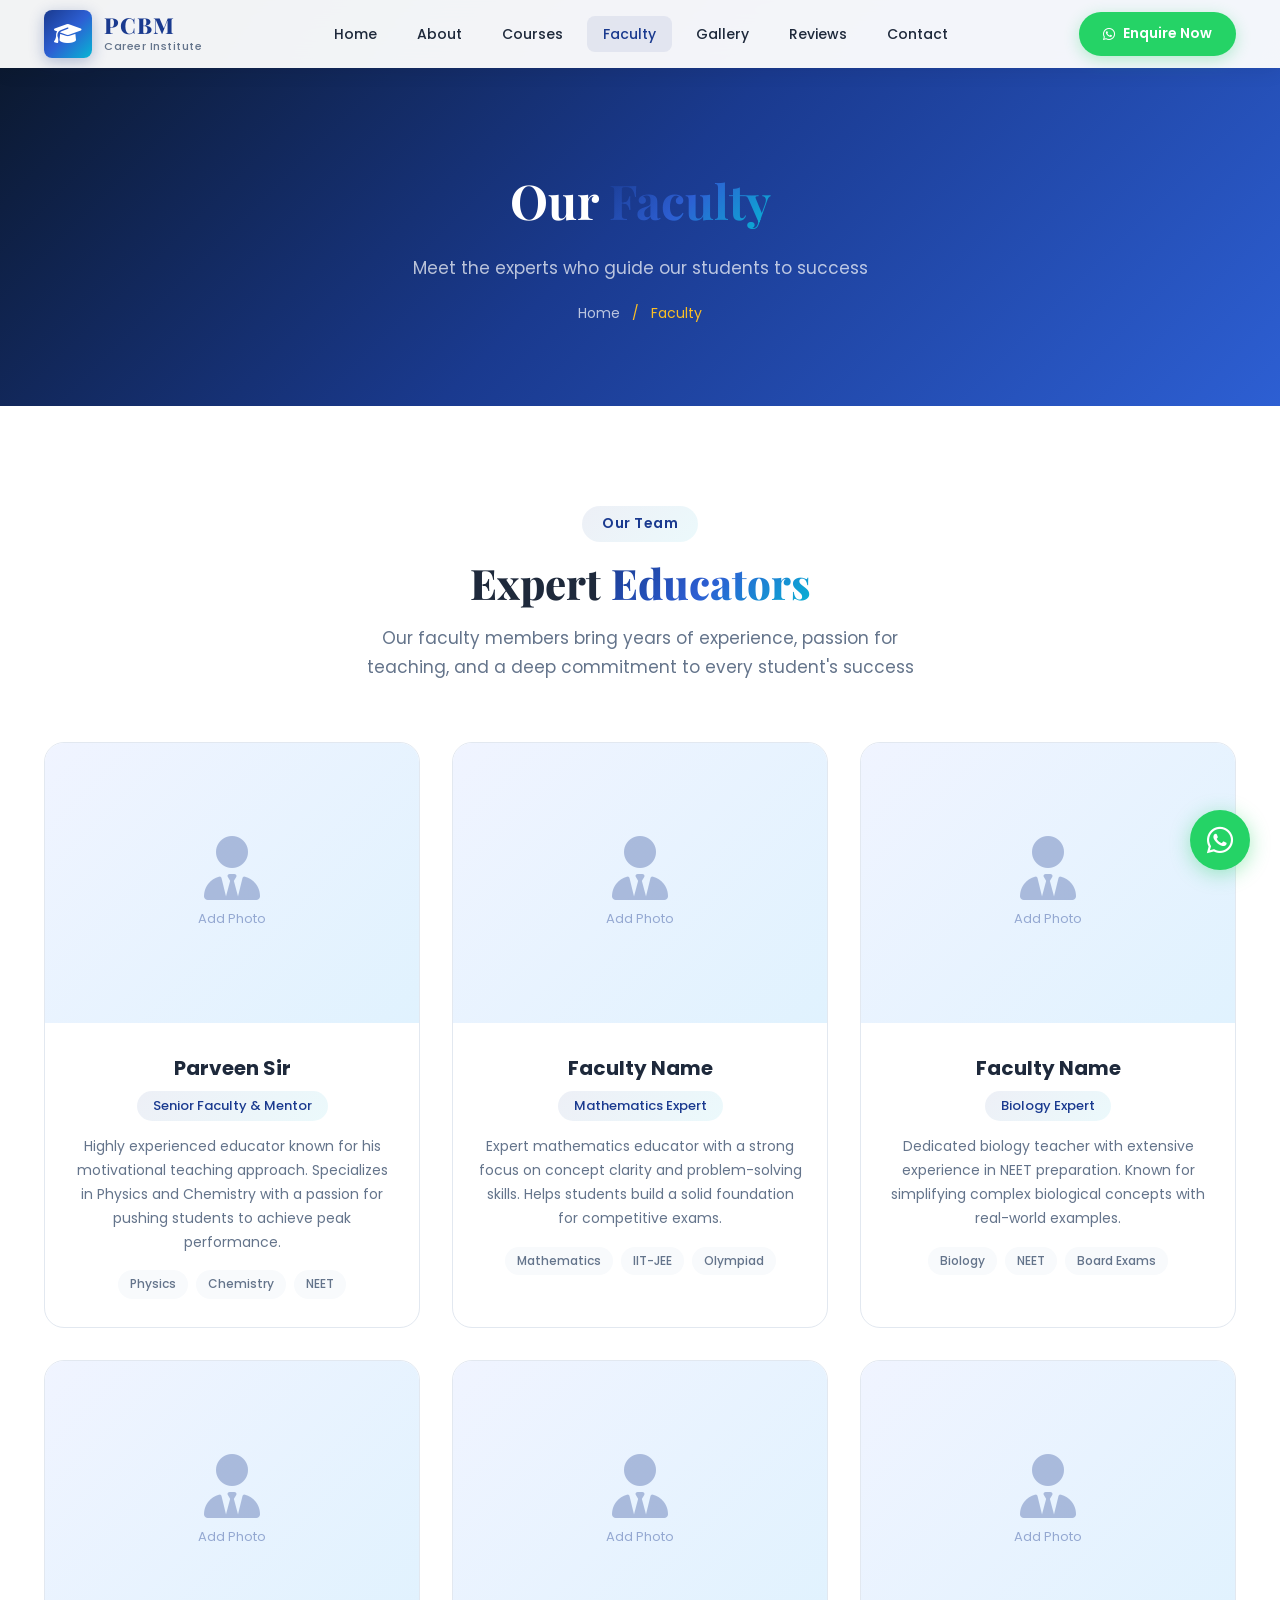
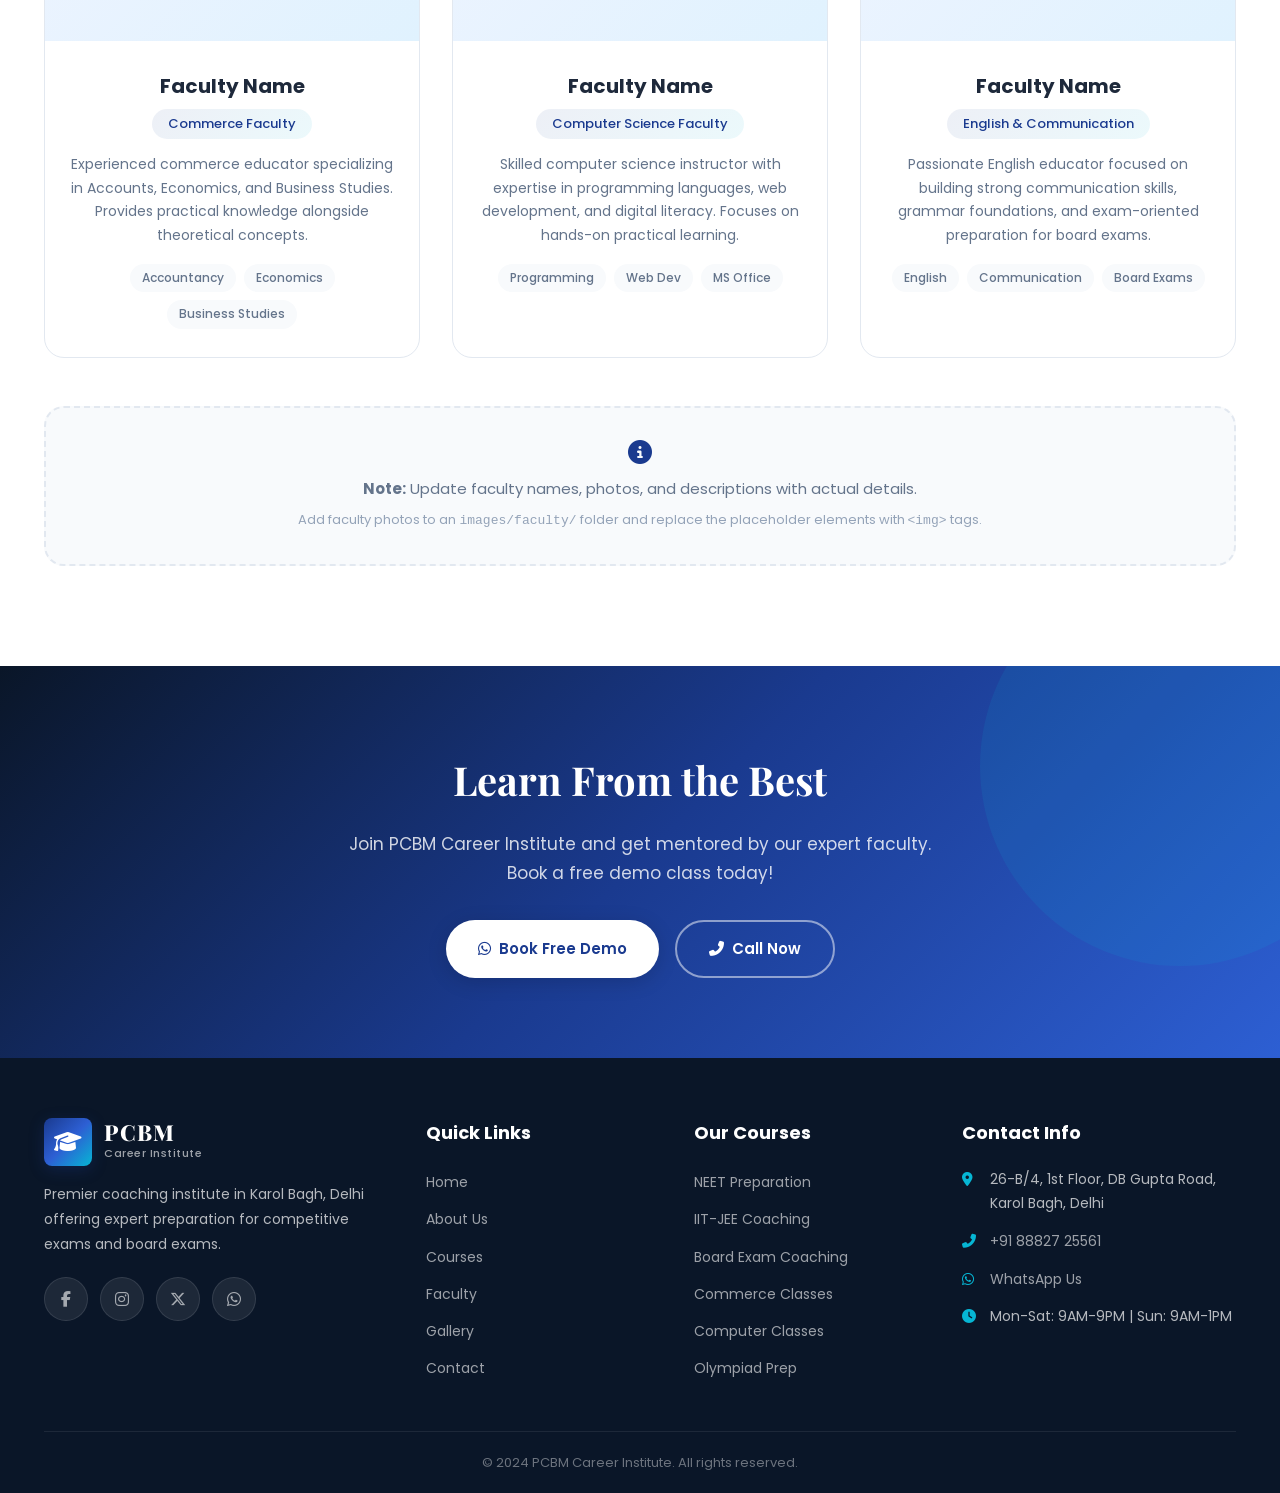
<file: faculty.html>
<!DOCTYPE html>
<html lang="en">
<head>
    <meta charset="UTF-8">
    <meta name="viewport" content="width=device-width, initial-scale=1.0">
    <title>Our Faculty - PCBM Career Institute | Karol Bagh, Delhi</title>
    <meta name="description" content="Meet our expert faculty at PCBM Career Institute. Experienced teachers dedicated to helping students achieve academic excellence.">
    <link rel="preconnect" href="https://fonts.googleapis.com">
    <link rel="preconnect" href="https://fonts.gstatic.com" crossorigin>
    <link href="https://fonts.googleapis.com/css2?family=Poppins:wght@300;400;500;600;700;800&family=Playfair+Display:wght@700;800&display=swap" rel="stylesheet">
    <link rel="stylesheet" href="https://cdnjs.cloudflare.com/ajax/libs/font-awesome/6.5.1/css/all.min.css">
    <style>
:root{--primary:#1a3a8f;--primary-dark:#0f2366;--primary-light:#2d5fd3;--secondary:#f97316;--accent:#06b6d4;--gradient:linear-gradient(135deg,#1a3a8f 0%,#2d5fd3 50%,#06b6d4 100%);--gradient-warm:linear-gradient(135deg,#f97316 0%,#ef4444 100%);--text:#1e293b;--text-light:#64748b;--text-lighter:#94a3b8;--bg:#ffffff;--bg-light:#f8fafc;--border:#e2e8f0;--shadow-md:0 4px 16px rgba(0,0,0,0.1);--shadow-lg:0 10px 40px rgba(0,0,0,0.12);--shadow-xl:0 20px 60px rgba(0,0,0,0.15);--radius-sm:8px;--radius-md:12px;--radius-lg:20px;--transition:all 0.3s cubic-bezier(0.4,0,0.2,1)}
*,*::before,*::after{margin:0;padding:0;box-sizing:border-box}html{scroll-behavior:smooth;scroll-padding-top:80px}body{font-family:'Poppins',sans-serif;color:var(--text);background:var(--bg);line-height:1.7;overflow-x:hidden}a{text-decoration:none;color:inherit;transition:var(--transition)}ul{list-style:none}img{max-width:100%;display:block}.container{max-width:1240px;margin:0 auto;padding:0 24px}.section{padding:100px 0}
.gradient-text{background:var(--gradient);-webkit-background-clip:text;-webkit-text-fill-color:transparent;background-clip:text}
.navbar{position:fixed;top:0;left:0;width:100%;z-index:1000;padding:16px 0;transition:var(--transition);background:transparent}.navbar.scrolled{background:rgba(255,255,255,0.95);backdrop-filter:blur(20px);-webkit-backdrop-filter:blur(20px);padding:10px 0;box-shadow:0 2px 20px rgba(0,0,0,0.08)}
.nav-container{display:flex;align-items:center;justify-content:space-between}.logo{display:flex;align-items:center;gap:12px;z-index:1001}.logo-icon{width:48px;height:48px;background:var(--gradient);border-radius:var(--radius-sm);display:flex;align-items:center;justify-content:center;color:#fff;font-size:22px;box-shadow:0 4px 15px rgba(26,58,143,0.3)}.logo-text{display:flex;flex-direction:column}.logo-name{font-size:22px;font-weight:800;color:var(--primary);line-height:1.1;letter-spacing:1px;font-family:'Playfair Display',serif}.logo-tagline{font-size:11px;color:var(--text-light);font-weight:500;letter-spacing:0.5px}
.nav-links{display:flex;align-items:center;gap:8px}.nav-links a{padding:8px 16px;font-size:14px;font-weight:500;color:var(--text);border-radius:var(--radius-sm)}.nav-links a:hover,.nav-links a.active{color:var(--primary);background:rgba(26,58,143,0.08)}
.nav-cta{display:inline-flex;align-items:center;gap:8px;padding:10px 24px;background:#25D366;color:#fff !important;border-radius:50px;font-size:14px;font-weight:600;box-shadow:0 4px 15px rgba(37,211,102,0.3);transition:var(--transition)}.nav-cta:hover{transform:translateY(-2px);box-shadow:0 6px 20px rgba(37,211,102,0.4)}
.hamburger{display:none;flex-direction:column;gap:6px;cursor:pointer;z-index:1001;padding:4px}.hamburger span{width:28px;height:2.5px;background:var(--text);border-radius:4px;transition:var(--transition)}.hamburger.active span:nth-child(1){transform:rotate(45deg) translate(6px,6px)}.hamburger.active span:nth-child(2){opacity:0}.hamburger.active span:nth-child(3){transform:rotate(-45deg) translate(6px,-6px)}
.btn{display:inline-flex;align-items:center;gap:8px;padding:14px 32px;border-radius:50px;font-size:15px;font-weight:600;cursor:pointer;border:none;transition:var(--transition);font-family:'Poppins',sans-serif}.btn-primary{background:var(--gradient);color:#fff;box-shadow:0 4px 20px rgba(26,58,143,0.3)}.btn-primary:hover{transform:translateY(-3px);box-shadow:0 8px 30px rgba(26,58,143,0.4)}.btn-white{background:#fff;color:var(--primary);box-shadow:0 4px 20px rgba(0,0,0,0.15)}.btn-white:hover{transform:translateY(-3px);box-shadow:0 8px 30px rgba(0,0,0,0.2)}.btn-outline-white{background:transparent;color:#fff;border:2px solid rgba(255,255,255,0.5)}.btn-outline-white:hover{background:rgba(255,255,255,0.15);border-color:#fff;transform:translateY(-3px)}
.page-hero{padding:160px 0 80px;background:linear-gradient(135deg,#0a1628 0%,#1a3a8f 50%,#2d5fd3 100%);text-align:center;position:relative}.page-hero h1{font-family:'Playfair Display',serif;font-size:48px;color:#fff;margin-bottom:12px}.page-hero p{font-size:17px;color:rgba(255,255,255,0.7)}.breadcrumb{display:flex;justify-content:center;gap:12px;margin-top:20px;font-size:14px;color:rgba(255,255,255,0.5)}.breadcrumb a{color:rgba(255,255,255,0.7)}.breadcrumb a:hover{color:#fff}.breadcrumb span{color:#fbbf24}
.section-header{text-align:center;margin-bottom:60px}.section-tag{display:inline-block;padding:6px 20px;background:linear-gradient(135deg,rgba(26,58,143,0.08),rgba(6,182,212,0.08));color:var(--primary);border-radius:50px;font-size:14px;font-weight:600;margin-bottom:16px;letter-spacing:0.5px}.section-title{font-family:'Playfair Display',serif;font-size:42px;font-weight:800;color:var(--text);margin-bottom:16px;line-height:1.2}.section-subtitle{font-size:17px;color:var(--text-light);max-width:600px;margin:0 auto}
.faculty-grid{display:grid;grid-template-columns:repeat(auto-fill,minmax(300px,1fr));gap:32px}.faculty-card{background:#fff;border-radius:var(--radius-lg);overflow:hidden;border:1px solid var(--border);transition:var(--transition);text-align:center}.faculty-card:hover{transform:translateY(-8px);box-shadow:var(--shadow-xl);border-color:transparent}.faculty-photo{width:100%;height:280px;background:linear-gradient(135deg,#f0f4ff,#e0f2fe);display:flex;flex-direction:column;align-items:center;justify-content:center;color:var(--primary);gap:8px;position:relative;overflow:hidden}.faculty-photo img{width:100%;height:100%;object-fit:cover}.faculty-photo-placeholder{display:flex;flex-direction:column;align-items:center;gap:8px}.faculty-photo-placeholder i{font-size:64px;opacity:0.3}.faculty-photo-placeholder span{font-size:13px;opacity:0.4}.faculty-info{padding:28px 24px}.faculty-info h3{font-size:20px;font-weight:700;color:var(--text);margin-bottom:6px}.faculty-designation{display:inline-block;padding:4px 16px;background:linear-gradient(135deg,rgba(26,58,143,0.08),rgba(6,182,212,0.08));color:var(--primary);border-radius:50px;font-size:13px;font-weight:500;margin-bottom:14px}.faculty-info p{font-size:14px;color:var(--text-light);line-height:1.7}.faculty-subjects{display:flex;gap:8px;justify-content:center;flex-wrap:wrap;margin-top:16px}.faculty-subjects span{padding:4px 12px;background:var(--bg-light);border-radius:50px;font-size:12px;color:var(--text-light);font-weight:500}
.cta-section{background:linear-gradient(135deg,#0a1628 0%,#1a3a8f 50%,#2d5fd3 100%);padding:80px 0;position:relative;overflow:hidden}.cta-section::before{content:'';position:absolute;width:400px;height:400px;background:rgba(6,182,212,0.1);border-radius:50%;top:-100px;right:-100px}.cta-content{text-align:center;position:relative;z-index:1}.cta-content h2{font-family:'Playfair Display',serif;font-size:40px;color:#fff;margin-bottom:16px}.cta-content p{font-size:17px;color:rgba(255,255,255,0.8);max-width:600px;margin:0 auto 32px}.cta-buttons{display:flex;gap:16px;justify-content:center;flex-wrap:wrap}
.footer{background:#0a1628;color:rgba(255,255,255,0.7);padding:60px 0 0}.footer-grid{display:grid;grid-template-columns:1.5fr 1fr 1fr 1.2fr;gap:40px;padding-bottom:40px;border-bottom:1px solid rgba(255,255,255,0.08)}.footer-logo{display:flex;align-items:center;gap:12px;margin-bottom:16px}.footer-logo .logo-name{color:#fff}.footer-logo .logo-tagline{color:rgba(255,255,255,0.6)}.footer-about p{font-size:14px;line-height:1.8;margin-bottom:20px}
.social-links{display:flex;gap:12px;margin-top:20px}.social-links a{width:44px;height:44px;background:var(--bg-light);border:1px solid var(--border);border-radius:50%;display:flex;align-items:center;justify-content:center;color:var(--text-light);font-size:16px;transition:var(--transition)}.social-links a:hover{background:var(--gradient);color:#fff;border-color:transparent;transform:translateY(-3px)}.footer-about .social-links a{background:rgba(255,255,255,0.08);border-color:rgba(255,255,255,0.1);color:rgba(255,255,255,0.6)}.footer-about .social-links a:hover{background:var(--gradient);color:#fff}
.footer-links h4,.footer-contact h4{color:#fff;font-size:18px;font-weight:700;margin-bottom:20px}.footer-links ul li{margin-bottom:10px}.footer-links ul li a{font-size:14px;color:rgba(255,255,255,0.6);transition:var(--transition)}.footer-links ul li a:hover{color:#fff;padding-left:8px}.footer-contact ul li{display:flex;gap:12px;margin-bottom:14px;font-size:14px;align-items:flex-start}.footer-contact ul li i{color:var(--accent);margin-top:4px;min-width:16px}.footer-contact ul li a{color:rgba(255,255,255,0.6)}.footer-contact ul li a:hover{color:#fff}.footer-bottom{padding:20px 0;text-align:center;font-size:13px;color:rgba(255,255,255,0.4)}
.whatsapp-float{position:fixed;bottom:30px;right:30px;width:60px;height:60px;background:#25D366;border-radius:50%;display:flex;align-items:center;justify-content:center;color:#fff;font-size:30px;box-shadow:0 4px 20px rgba(37,211,102,0.4);z-index:999;transition:var(--transition);animation:whatsapp-pulse 2s infinite}.whatsapp-float:hover{transform:scale(1.1);box-shadow:0 6px 30px rgba(37,211,102,0.5)}.whatsapp-tooltip{position:absolute;right:72px;background:#333;color:#fff;padding:8px 16px;border-radius:8px;font-size:13px;font-weight:500;white-space:nowrap;opacity:0;visibility:hidden;transition:var(--transition)}.whatsapp-float:hover .whatsapp-tooltip{opacity:1;visibility:visible}@keyframes whatsapp-pulse{0%{box-shadow:0 0 0 0 rgba(37,211,102,0.4)}70%{box-shadow:0 0 0 15px rgba(37,211,102,0)}100%{box-shadow:0 0 0 0 rgba(37,211,102,0)}}
.back-to-top{position:fixed;bottom:100px;right:30px;width:44px;height:44px;background:var(--primary);color:#fff;border:none;border-radius:50%;cursor:pointer;font-size:16px;display:flex;align-items:center;justify-content:center;opacity:0;visibility:hidden;transition:var(--transition);z-index:998;box-shadow:var(--shadow-md)}.back-to-top.show{opacity:1;visibility:visible}.back-to-top:hover{background:var(--primary-dark);transform:translateY(-3px)}
.nav-overlay{position:fixed;top:0;left:0;width:100%;height:100%;background:rgba(0,0,0,0.5);z-index:999;opacity:0;visibility:hidden;transition:var(--transition)}.nav-overlay.active{opacity:1;visibility:visible}
[data-aos]{opacity:0;transition:all 0.7s cubic-bezier(0.4,0,0.2,1)}[data-aos="fade-up"]{transform:translateY(40px)}[data-aos="fade-down"]{transform:translateY(-40px)}[data-aos="fade-right"]{transform:translateX(-40px)}[data-aos="fade-left"]{transform:translateX(40px)}[data-aos="zoom-in"]{transform:scale(0.9)}[data-aos].aos-animate{opacity:1;transform:translateY(0) translateX(0) scale(1)}
@media(max-width:1024px){.footer-grid{grid-template-columns:1fr 1fr}}
@media(max-width:768px){.nav-links{position:fixed;top:0;right:-100%;width:80%;max-width:360px;height:100vh;background:#fff;flex-direction:column;padding:100px 40px 40px;gap:4px;box-shadow:var(--shadow-xl);transition:right 0.4s ease;z-index:1000}.nav-links.active{right:0}.nav-links a{color:var(--text)!important;padding:12px 16px;font-size:16px;width:100%}.nav-links a:hover,.nav-links a.active{background:rgba(26,58,143,0.08)!important;color:var(--primary)!important}.hamburger{display:flex}.nav-cta{display:none}.section{padding:70px 0}.section-title{font-size:30px}.footer-grid{grid-template-columns:1fr}.page-hero h1{font-size:32px}.faculty-grid{grid-template-columns:1fr}.cta-content h2{font-size:28px}}
    </style>
</head>
<body>

    <!-- Navigation -->
    <nav class="navbar scrolled" id="navbar">
        <div class="container nav-container">
            <a href="index.html" class="logo">
                <div class="logo-icon">
                    <i class="fas fa-graduation-cap"></i>
                </div>
                <div class="logo-text">
                    <span class="logo-name">PCBM</span>
                    <span class="logo-tagline">Career Institute</span>
                </div>
            </a>
            <ul class="nav-links" id="navLinks">
                <li><a href="index.html">Home</a></li>
                <li><a href="index.html#about">About</a></li>
                <li><a href="index.html#courses">Courses</a></li>
                <li><a href="faculty.html" class="active">Faculty</a></li>
                <li><a href="gallery.html">Gallery</a></li>
                <li><a href="index.html#testimonials">Reviews</a></li>
                <li><a href="index.html#contact">Contact</a></li>
            </ul>
            <a href="https://wa.me/918882725561" class="nav-cta" target="_blank">
                <i class="fab fa-whatsapp"></i> Enquire Now
            </a>
            <div class="hamburger" id="hamburger">
                <span></span><span></span><span></span>
            </div>
        </div>
    </nav>
    <div class="nav-overlay" id="navOverlay"></div>

    <!-- Page Hero -->
    <section class="page-hero">
        <h1>Our <span class="gradient-text">Faculty</span></h1>
        <p>Meet the experts who guide our students to success</p>
        <div class="breadcrumb">
            <a href="index.html">Home</a>
            <span>/</span>
            <span>Faculty</span>
        </div>
    </section>

    <!-- Faculty Section -->
    <section class="section">
        <div class="container">
            <div class="section-header" data-aos="fade-up">
                <span class="section-tag">Our Team</span>
                <h2 class="section-title">Expert <span class="gradient-text">Educators</span></h2>
                <p class="section-subtitle">Our faculty members bring years of experience, passion for teaching, and a deep commitment to every student's success</p>
            </div>

            <div class="faculty-grid">
                <!-- Faculty 1 - Parveen Sir -->
                <div class="faculty-card" data-aos="fade-up">
                    <div class="faculty-photo">
                        <div class="faculty-photo-placeholder">
                            <i class="fas fa-user-tie"></i>
                            <span>Add Photo</span>
                        </div>
                    </div>
                    <div class="faculty-info">
                        <h3>Parveen Sir</h3>
                        <span class="faculty-designation">Senior Faculty & Mentor</span>
                        <p>Highly experienced educator known for his motivational teaching approach. Specializes in Physics and Chemistry with a passion for pushing students to achieve peak performance.</p>
                        <div class="faculty-subjects">
                            <span>Physics</span>
                            <span>Chemistry</span>
                            <span>NEET</span>
                        </div>
                    </div>
                </div>

                <!-- Faculty 2 -->
                <div class="faculty-card" data-aos="fade-up" data-aos-delay="100">
                    <div class="faculty-photo">
                        <div class="faculty-photo-placeholder">
                            <i class="fas fa-user-tie"></i>
                            <span>Add Photo</span>
                        </div>
                    </div>
                    <div class="faculty-info">
                        <h3>Faculty Name</h3>
                        <span class="faculty-designation">Mathematics Expert</span>
                        <p>Expert mathematics educator with a strong focus on concept clarity and problem-solving skills. Helps students build a solid foundation for competitive exams.</p>
                        <div class="faculty-subjects">
                            <span>Mathematics</span>
                            <span>IIT-JEE</span>
                            <span>Olympiad</span>
                        </div>
                    </div>
                </div>

                <!-- Faculty 3 -->
                <div class="faculty-card" data-aos="fade-up" data-aos-delay="200">
                    <div class="faculty-photo">
                        <div class="faculty-photo-placeholder">
                            <i class="fas fa-user-tie"></i>
                            <span>Add Photo</span>
                        </div>
                    </div>
                    <div class="faculty-info">
                        <h3>Faculty Name</h3>
                        <span class="faculty-designation">Biology Expert</span>
                        <p>Dedicated biology teacher with extensive experience in NEET preparation. Known for simplifying complex biological concepts with real-world examples.</p>
                        <div class="faculty-subjects">
                            <span>Biology</span>
                            <span>NEET</span>
                            <span>Board Exams</span>
                        </div>
                    </div>
                </div>

                <!-- Faculty 4 -->
                <div class="faculty-card" data-aos="fade-up">
                    <div class="faculty-photo">
                        <div class="faculty-photo-placeholder">
                            <i class="fas fa-user-tie"></i>
                            <span>Add Photo</span>
                        </div>
                    </div>
                    <div class="faculty-info">
                        <h3>Faculty Name</h3>
                        <span class="faculty-designation">Commerce Faculty</span>
                        <p>Experienced commerce educator specializing in Accounts, Economics, and Business Studies. Provides practical knowledge alongside theoretical concepts.</p>
                        <div class="faculty-subjects">
                            <span>Accountancy</span>
                            <span>Economics</span>
                            <span>Business Studies</span>
                        </div>
                    </div>
                </div>

                <!-- Faculty 5 -->
                <div class="faculty-card" data-aos="fade-up" data-aos-delay="100">
                    <div class="faculty-photo">
                        <div class="faculty-photo-placeholder">
                            <i class="fas fa-user-tie"></i>
                            <span>Add Photo</span>
                        </div>
                    </div>
                    <div class="faculty-info">
                        <h3>Faculty Name</h3>
                        <span class="faculty-designation">Computer Science Faculty</span>
                        <p>Skilled computer science instructor with expertise in programming languages, web development, and digital literacy. Focuses on hands-on practical learning.</p>
                        <div class="faculty-subjects">
                            <span>Programming</span>
                            <span>Web Dev</span>
                            <span>MS Office</span>
                        </div>
                    </div>
                </div>

                <!-- Faculty 6 -->
                <div class="faculty-card" data-aos="fade-up" data-aos-delay="200">
                    <div class="faculty-photo">
                        <div class="faculty-photo-placeholder">
                            <i class="fas fa-user-tie"></i>
                            <span>Add Photo</span>
                        </div>
                    </div>
                    <div class="faculty-info">
                        <h3>Faculty Name</h3>
                        <span class="faculty-designation">English & Communication</span>
                        <p>Passionate English educator focused on building strong communication skills, grammar foundations, and exam-oriented preparation for board exams.</p>
                        <div class="faculty-subjects">
                            <span>English</span>
                            <span>Communication</span>
                            <span>Board Exams</span>
                        </div>
                    </div>
                </div>
            </div>

            <!-- Info Note -->
            <div style="text-align: center; margin-top: 48px; padding: 32px; background: var(--bg-light); border-radius: var(--radius-lg); border: 2px dashed var(--border);">
                <i class="fas fa-info-circle" style="font-size: 24px; color: var(--primary); margin-bottom: 12px; display: block;"></i>
                <p style="color: var(--text-light); font-size: 15px; margin-bottom: 8px;">
                    <strong>Note:</strong> Update faculty names, photos, and descriptions with actual details.
                </p>
                <p style="color: var(--text-lighter); font-size: 13px;">
                    Add faculty photos to an <code>images/faculty/</code> folder and replace the placeholder elements with <code>&lt;img&gt;</code> tags.
                </p>
            </div>
        </div>
    </section>

    <!-- Join CTA -->
    <section class="cta-section">
        <div class="container">
            <div class="cta-content">
                <h2>Learn From the Best</h2>
                <p>Join PCBM Career Institute and get mentored by our expert faculty. Book a free demo class today!</p>
                <div class="cta-buttons">
                    <a href="https://wa.me/918882725561?text=Hi%2C%20I%20want%20to%20book%20a%20free%20demo%20class" class="btn btn-white" target="_blank">
                        <i class="fab fa-whatsapp"></i> Book Free Demo
                    </a>
                    <a href="tel:+918882725561" class="btn btn-outline-white">
                        <i class="fas fa-phone-alt"></i> Call Now
                    </a>
                </div>
            </div>
        </div>
    </section>

    <!-- Footer -->
    <footer class="footer">
        <div class="container">
            <div class="footer-grid">
                <div class="footer-about">
                    <a href="index.html" class="footer-logo">
                        <div class="logo-icon"><i class="fas fa-graduation-cap"></i></div>
                        <div class="logo-text">
                            <span class="logo-name">PCBM</span>
                            <span class="logo-tagline">Career Institute</span>
                        </div>
                    </a>
                    <p>Premier coaching institute in Karol Bagh, Delhi offering expert preparation for competitive exams and board exams.</p>
                    <div class="social-links">
                        <a href="https://www.facebook.com/pcbmcareerinstitute/" target="_blank"><i class="fab fa-facebook-f"></i></a>
                        <a href="https://www.instagram.com/pcbmcareerinstitute/" target="_blank"><i class="fab fa-instagram"></i></a>
                        <a href="https://x.com/pcmcareer" target="_blank"><i class="fab fa-x-twitter"></i></a>
                        <a href="https://wa.me/918882725561" target="_blank"><i class="fab fa-whatsapp"></i></a>
                    </div>
                </div>
                <div class="footer-links">
                    <h4>Quick Links</h4>
                    <ul>
                        <li><a href="index.html">Home</a></li>
                        <li><a href="index.html#about">About Us</a></li>
                        <li><a href="index.html#courses">Courses</a></li>
                        <li><a href="faculty.html">Faculty</a></li>
                        <li><a href="gallery.html">Gallery</a></li>
                        <li><a href="index.html#contact">Contact</a></li>
                    </ul>
                </div>
                <div class="footer-links">
                    <h4>Our Courses</h4>
                    <ul>
                        <li><a href="index.html#courses">NEET Preparation</a></li>
                        <li><a href="index.html#courses">IIT-JEE Coaching</a></li>
                        <li><a href="index.html#courses">Board Exam Coaching</a></li>
                        <li><a href="index.html#courses">Commerce Classes</a></li>
                        <li><a href="index.html#courses">Computer Classes</a></li>
                        <li><a href="index.html#courses">Olympiad Prep</a></li>
                    </ul>
                </div>
                <div class="footer-contact">
                    <h4>Contact Info</h4>
                    <ul>
                        <li><i class="fas fa-map-marker-alt"></i> 26-B/4, 1st Floor, DB Gupta Road, Karol Bagh, Delhi</li>
                        <li><i class="fas fa-phone-alt"></i> <a href="tel:+918882725561">+91 88827 25561</a></li>
                        <li><i class="fab fa-whatsapp"></i> <a href="https://wa.me/918882725561">WhatsApp Us</a></li>
                        <li><i class="fas fa-clock"></i> Mon-Sat: 9AM-9PM | Sun: 9AM-1PM</li>
                    </ul>
                </div>
            </div>
            <div class="footer-bottom">
                <p>&copy; 2024 PCBM Career Institute. All rights reserved.</p>
            </div>
        </div>
    </footer>

    <!-- WhatsApp Float -->
    <a href="https://wa.me/918882725561?text=Hi%2C%20I%20want%20to%20know%20more%20about%20PCBM%20Career%20Institute" class="whatsapp-float" target="_blank" title="Chat with us on WhatsApp">
        <i class="fab fa-whatsapp"></i>
        <span class="whatsapp-tooltip">Chat with us!</span>
    </a>

    <button class="back-to-top" id="backToTop" title="Back to top">
        <i class="fas fa-chevron-up"></i>
    </button>

    <script>
const hamburger=document.getElementById('hamburger'),navLinks=document.getElementById('navLinks'),navOverlay=document.getElementById('navOverlay');
if(hamburger&&navLinks){hamburger.addEventListener('click',()=>{hamburger.classList.toggle('active');navLinks.classList.toggle('active');if(navOverlay)navOverlay.classList.toggle('active');document.body.style.overflow=navLinks.classList.contains('active')?'hidden':''});navLinks.querySelectorAll('a').forEach(l=>{l.addEventListener('click',()=>{hamburger.classList.remove('active');navLinks.classList.remove('active');if(navOverlay)navOverlay.classList.remove('active');document.body.style.overflow=''})});if(navOverlay){navOverlay.addEventListener('click',()=>{hamburger.classList.remove('active');navLinks.classList.remove('active');navOverlay.classList.remove('active');document.body.style.overflow=''})}}
const backToTop=document.getElementById('backToTop');if(backToTop){window.addEventListener('scroll',()=>{backToTop.classList.toggle('show',window.scrollY>400)});backToTop.addEventListener('click',()=>{window.scrollTo({top:0,behavior:'smooth'})})}
function initAOS(){const els=document.querySelectorAll('[data-aos]');if(!els.length)return;const o=new IntersectionObserver(e=>{e.forEach(en=>{if(en.isIntersecting){const d=en.target.getAttribute('data-aos-delay')||0;setTimeout(()=>en.target.classList.add('aos-animate'),parseInt(d));o.unobserve(en.target)}})},{threshold:0.1,rootMargin:'0px 0px -50px 0px'});els.forEach(el=>o.observe(el))}
window.addEventListener('load',()=>{initAOS()});
    </script>
</body>
</html>
</file>
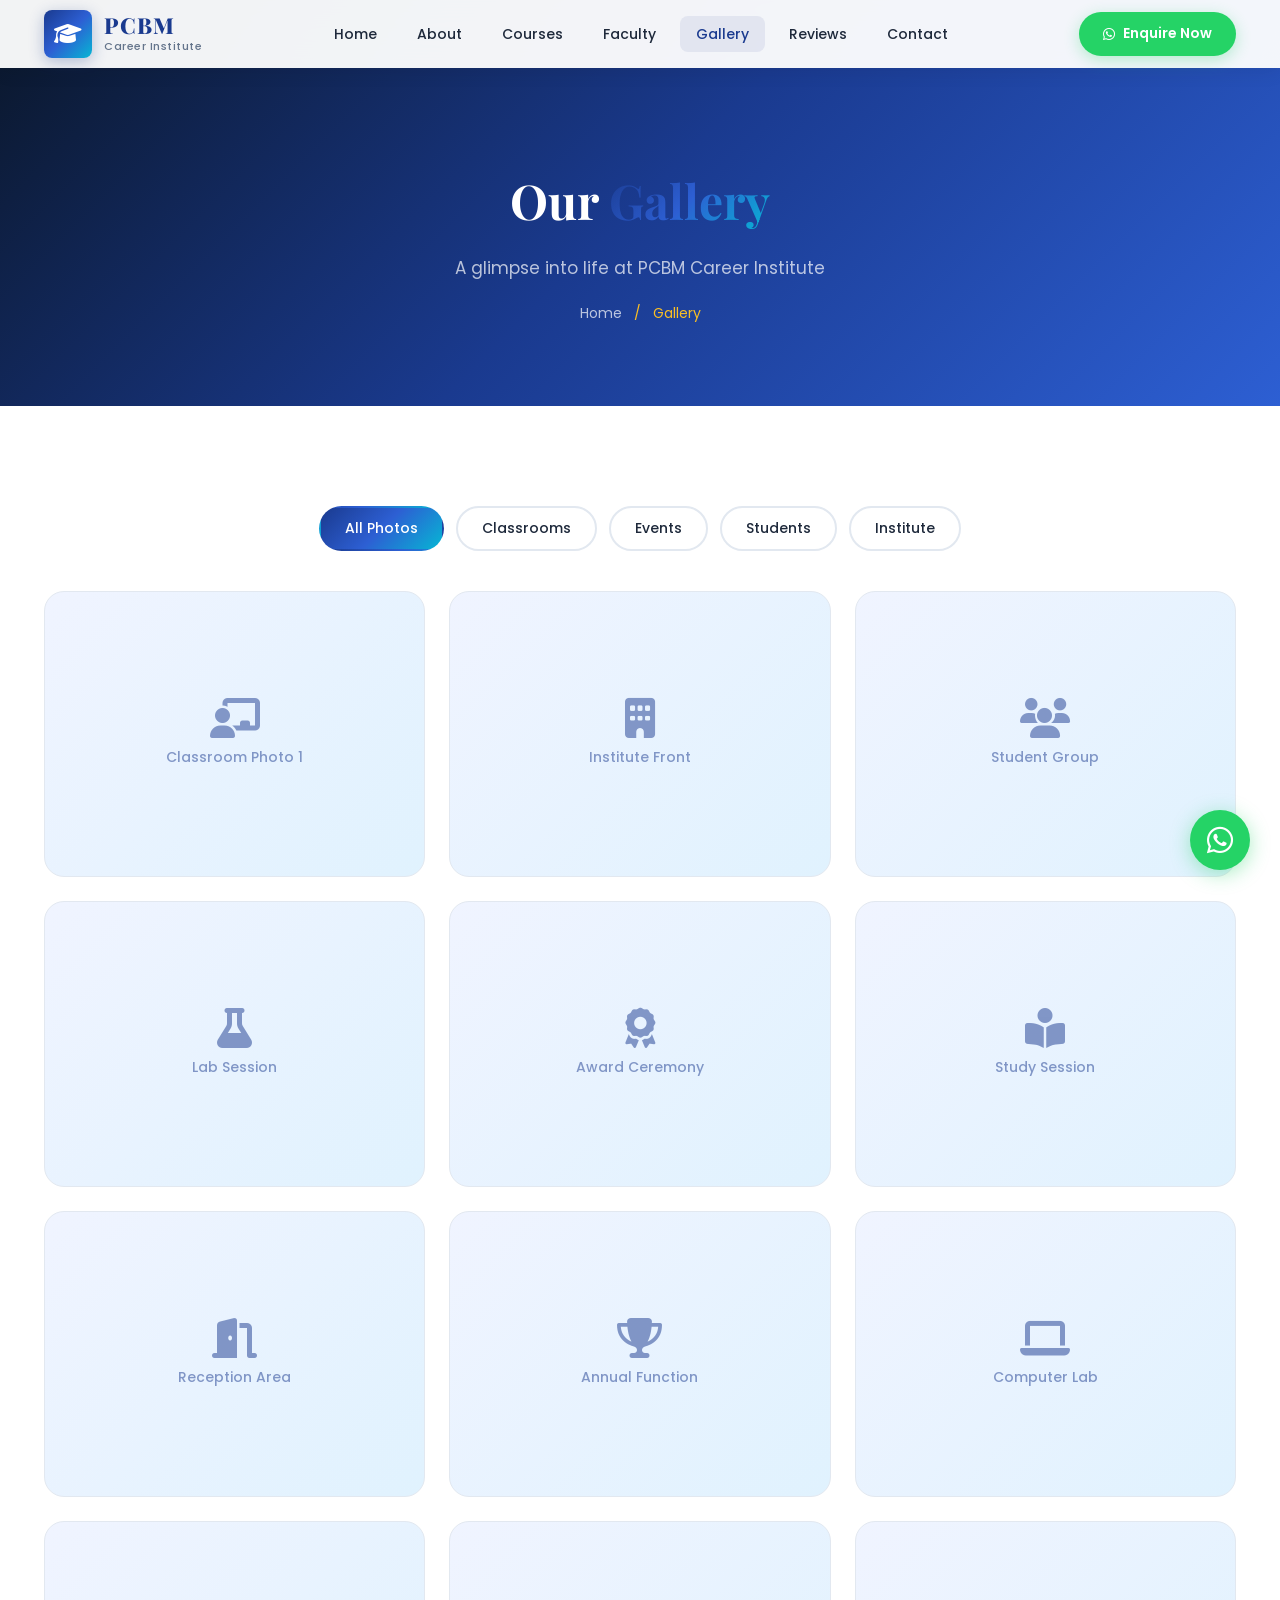
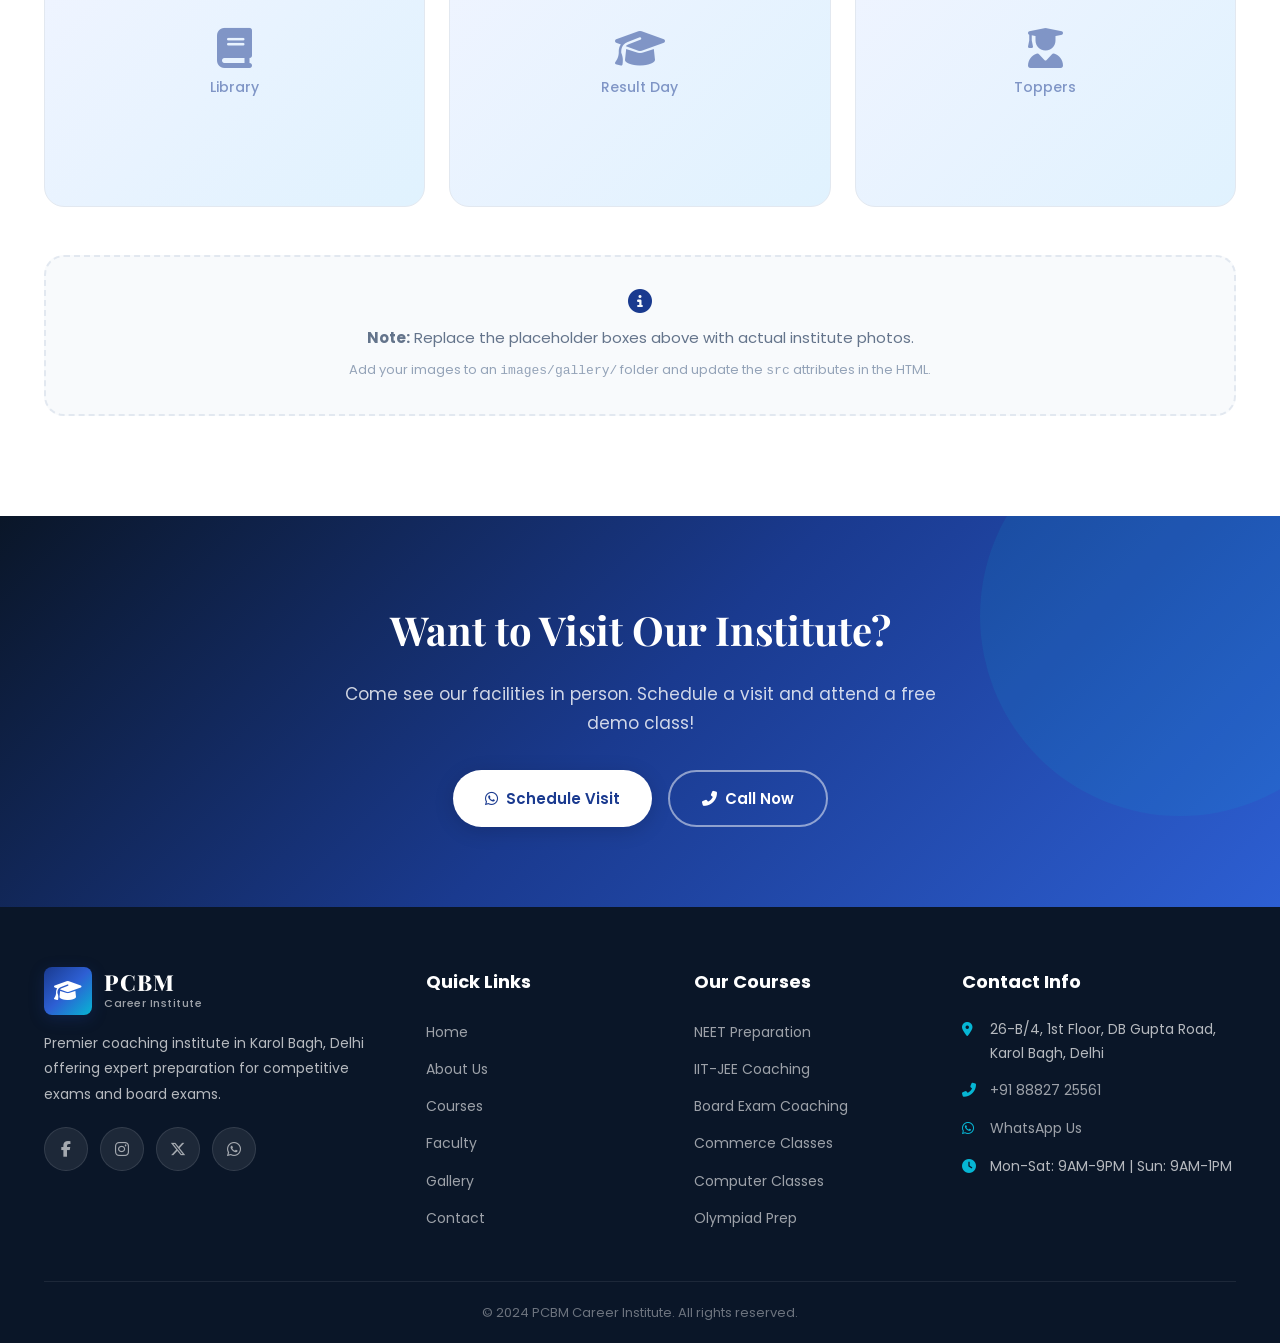
<file: gallery.html>
<!DOCTYPE html>
<html lang="en">
<head>
    <meta charset="UTF-8">
    <meta name="viewport" content="width=device-width, initial-scale=1.0">
    <title>Gallery - PCBM Career Institute | Karol Bagh, Delhi</title>
    <meta name="description" content="Explore photos of PCBM Career Institute - classrooms, events, activities and student life at our Karol Bagh centre.">
    <link rel="preconnect" href="https://fonts.googleapis.com">
    <link rel="preconnect" href="https://fonts.gstatic.com" crossorigin>
    <link href="https://fonts.googleapis.com/css2?family=Poppins:wght@300;400;500;600;700;800&family=Playfair+Display:wght@700;800&display=swap" rel="stylesheet">
    <link rel="stylesheet" href="https://cdnjs.cloudflare.com/ajax/libs/font-awesome/6.5.1/css/all.min.css">
    <style>
:root{--primary:#1a3a8f;--primary-dark:#0f2366;--primary-light:#2d5fd3;--secondary:#f97316;--accent:#06b6d4;--gradient:linear-gradient(135deg,#1a3a8f 0%,#2d5fd3 50%,#06b6d4 100%);--gradient-warm:linear-gradient(135deg,#f97316 0%,#ef4444 100%);--text:#1e293b;--text-light:#64748b;--text-lighter:#94a3b8;--bg:#ffffff;--bg-light:#f8fafc;--border:#e2e8f0;--shadow-md:0 4px 16px rgba(0,0,0,0.1);--shadow-lg:0 10px 40px rgba(0,0,0,0.12);--shadow-xl:0 20px 60px rgba(0,0,0,0.15);--radius-sm:8px;--radius-md:12px;--radius-lg:20px;--transition:all 0.3s cubic-bezier(0.4,0,0.2,1)}
*,*::before,*::after{margin:0;padding:0;box-sizing:border-box}html{scroll-behavior:smooth;scroll-padding-top:80px}body{font-family:'Poppins',sans-serif;color:var(--text);background:var(--bg);line-height:1.7;overflow-x:hidden}a{text-decoration:none;color:inherit;transition:var(--transition)}ul{list-style:none}img{max-width:100%;display:block}.container{max-width:1240px;margin:0 auto;padding:0 24px}.section{padding:100px 0}
.gradient-text{background:var(--gradient);-webkit-background-clip:text;-webkit-text-fill-color:transparent;background-clip:text}
.navbar{position:fixed;top:0;left:0;width:100%;z-index:1000;padding:16px 0;transition:var(--transition);background:transparent}.navbar.scrolled{background:rgba(255,255,255,0.95);backdrop-filter:blur(20px);-webkit-backdrop-filter:blur(20px);padding:10px 0;box-shadow:0 2px 20px rgba(0,0,0,0.08)}
.nav-container{display:flex;align-items:center;justify-content:space-between}.logo{display:flex;align-items:center;gap:12px;z-index:1001}.logo-icon{width:48px;height:48px;background:var(--gradient);border-radius:var(--radius-sm);display:flex;align-items:center;justify-content:center;color:#fff;font-size:22px;box-shadow:0 4px 15px rgba(26,58,143,0.3)}.logo-text{display:flex;flex-direction:column}.logo-name{font-size:22px;font-weight:800;color:var(--primary);line-height:1.1;letter-spacing:1px;font-family:'Playfair Display',serif}.logo-tagline{font-size:11px;color:var(--text-light);font-weight:500;letter-spacing:0.5px}
.nav-links{display:flex;align-items:center;gap:8px}.nav-links a{padding:8px 16px;font-size:14px;font-weight:500;color:var(--text);border-radius:var(--radius-sm)}.nav-links a:hover,.nav-links a.active{color:var(--primary);background:rgba(26,58,143,0.08)}
.nav-cta{display:inline-flex;align-items:center;gap:8px;padding:10px 24px;background:#25D366;color:#fff !important;border-radius:50px;font-size:14px;font-weight:600;box-shadow:0 4px 15px rgba(37,211,102,0.3);transition:var(--transition)}.nav-cta:hover{transform:translateY(-2px);box-shadow:0 6px 20px rgba(37,211,102,0.4)}
.hamburger{display:none;flex-direction:column;gap:6px;cursor:pointer;z-index:1001;padding:4px}.hamburger span{width:28px;height:2.5px;background:var(--text);border-radius:4px;transition:var(--transition)}.hamburger.active span:nth-child(1){transform:rotate(45deg) translate(6px,6px)}.hamburger.active span:nth-child(2){opacity:0}.hamburger.active span:nth-child(3){transform:rotate(-45deg) translate(6px,-6px)}
.btn{display:inline-flex;align-items:center;gap:8px;padding:14px 32px;border-radius:50px;font-size:15px;font-weight:600;cursor:pointer;border:none;transition:var(--transition);font-family:'Poppins',sans-serif}.btn-primary{background:var(--gradient);color:#fff;box-shadow:0 4px 20px rgba(26,58,143,0.3)}.btn-primary:hover{transform:translateY(-3px);box-shadow:0 8px 30px rgba(26,58,143,0.4)}.btn-white{background:#fff;color:var(--primary);box-shadow:0 4px 20px rgba(0,0,0,0.15)}.btn-white:hover{transform:translateY(-3px);box-shadow:0 8px 30px rgba(0,0,0,0.2)}.btn-outline-white{background:transparent;color:#fff;border:2px solid rgba(255,255,255,0.5)}.btn-outline-white:hover{background:rgba(255,255,255,0.15);border-color:#fff;transform:translateY(-3px)}
.page-hero{padding:160px 0 80px;background:linear-gradient(135deg,#0a1628 0%,#1a3a8f 50%,#2d5fd3 100%);text-align:center;position:relative}.page-hero h1{font-family:'Playfair Display',serif;font-size:48px;color:#fff;margin-bottom:12px}.page-hero p{font-size:17px;color:rgba(255,255,255,0.7)}.breadcrumb{display:flex;justify-content:center;gap:12px;margin-top:20px;font-size:14px;color:rgba(255,255,255,0.5)}.breadcrumb a{color:rgba(255,255,255,0.7)}.breadcrumb a:hover{color:#fff}.breadcrumb span{color:#fbbf24}
.section-header{text-align:center;margin-bottom:60px}.section-tag{display:inline-block;padding:6px 20px;background:linear-gradient(135deg,rgba(26,58,143,0.08),rgba(6,182,212,0.08));color:var(--primary);border-radius:50px;font-size:14px;font-weight:600;margin-bottom:16px;letter-spacing:0.5px}.section-title{font-family:'Playfair Display',serif;font-size:42px;font-weight:800;color:var(--text);margin-bottom:16px;line-height:1.2}.section-subtitle{font-size:17px;color:var(--text-light);max-width:600px;margin:0 auto}
.gallery-filter{display:flex;justify-content:center;gap:12px;margin-bottom:40px;flex-wrap:wrap}.filter-btn{padding:10px 24px;border:2px solid var(--border);border-radius:50px;background:#fff;color:var(--text);font-size:14px;font-weight:500;cursor:pointer;transition:var(--transition);font-family:'Poppins',sans-serif}.filter-btn.active,.filter-btn:hover{background:var(--gradient);color:#fff;border-color:transparent}
.gallery-grid{display:grid;grid-template-columns:repeat(auto-fill,minmax(300px,1fr));gap:24px}.gallery-item{position:relative;border-radius:var(--radius-lg);overflow:hidden;cursor:pointer;aspect-ratio:4/3;background:linear-gradient(135deg,#f0f4ff,#e0f2fe);border:1px solid var(--border);transition:var(--transition)}.gallery-item:hover{transform:translateY(-5px);box-shadow:var(--shadow-lg)}.gallery-item img{width:100%;height:100%;object-fit:cover;transition:transform 0.5s ease}.gallery-item:hover img{transform:scale(1.05)}.gallery-placeholder{width:100%;height:100%;display:flex;flex-direction:column;align-items:center;justify-content:center;color:var(--primary);gap:8px;opacity:0.5}.gallery-placeholder i{font-size:40px}.gallery-placeholder span{font-size:14px;font-weight:500}.gallery-overlay{position:absolute;top:0;left:0;width:100%;height:100%;background:linear-gradient(180deg,transparent 50%,rgba(10,22,40,0.8) 100%);display:flex;align-items:flex-end;padding:24px;opacity:0;transition:var(--transition)}.gallery-item:hover .gallery-overlay{opacity:1}.gallery-overlay span{color:#fff;font-size:16px;font-weight:600}
.cta-section{background:linear-gradient(135deg,#0a1628 0%,#1a3a8f 50%,#2d5fd3 100%);padding:80px 0;position:relative;overflow:hidden}.cta-section::before{content:'';position:absolute;width:400px;height:400px;background:rgba(6,182,212,0.1);border-radius:50%;top:-100px;right:-100px}.cta-content{text-align:center;position:relative;z-index:1}.cta-content h2{font-family:'Playfair Display',serif;font-size:40px;color:#fff;margin-bottom:16px}.cta-content p{font-size:17px;color:rgba(255,255,255,0.8);max-width:600px;margin:0 auto 32px}.cta-buttons{display:flex;gap:16px;justify-content:center;flex-wrap:wrap}
.footer{background:#0a1628;color:rgba(255,255,255,0.7);padding:60px 0 0}.footer-grid{display:grid;grid-template-columns:1.5fr 1fr 1fr 1.2fr;gap:40px;padding-bottom:40px;border-bottom:1px solid rgba(255,255,255,0.08)}.footer-logo{display:flex;align-items:center;gap:12px;margin-bottom:16px}.footer-logo .logo-name{color:#fff}.footer-logo .logo-tagline{color:rgba(255,255,255,0.6)}.footer-about p{font-size:14px;line-height:1.8;margin-bottom:20px}
.social-links{display:flex;gap:12px;margin-top:20px}.social-links a{width:44px;height:44px;background:var(--bg-light);border:1px solid var(--border);border-radius:50%;display:flex;align-items:center;justify-content:center;color:var(--text-light);font-size:16px;transition:var(--transition)}.social-links a:hover{background:var(--gradient);color:#fff;border-color:transparent;transform:translateY(-3px)}.footer-about .social-links a{background:rgba(255,255,255,0.08);border-color:rgba(255,255,255,0.1);color:rgba(255,255,255,0.6)}.footer-about .social-links a:hover{background:var(--gradient);color:#fff}
.footer-links h4,.footer-contact h4{color:#fff;font-size:18px;font-weight:700;margin-bottom:20px}.footer-links ul li{margin-bottom:10px}.footer-links ul li a{font-size:14px;color:rgba(255,255,255,0.6);transition:var(--transition)}.footer-links ul li a:hover{color:#fff;padding-left:8px}.footer-contact ul li{display:flex;gap:12px;margin-bottom:14px;font-size:14px;align-items:flex-start}.footer-contact ul li i{color:var(--accent);margin-top:4px;min-width:16px}.footer-contact ul li a{color:rgba(255,255,255,0.6)}.footer-contact ul li a:hover{color:#fff}.footer-bottom{padding:20px 0;text-align:center;font-size:13px;color:rgba(255,255,255,0.4)}
.whatsapp-float{position:fixed;bottom:30px;right:30px;width:60px;height:60px;background:#25D366;border-radius:50%;display:flex;align-items:center;justify-content:center;color:#fff;font-size:30px;box-shadow:0 4px 20px rgba(37,211,102,0.4);z-index:999;transition:var(--transition);animation:whatsapp-pulse 2s infinite}.whatsapp-float:hover{transform:scale(1.1);box-shadow:0 6px 30px rgba(37,211,102,0.5)}.whatsapp-tooltip{position:absolute;right:72px;background:#333;color:#fff;padding:8px 16px;border-radius:8px;font-size:13px;font-weight:500;white-space:nowrap;opacity:0;visibility:hidden;transition:var(--transition)}.whatsapp-float:hover .whatsapp-tooltip{opacity:1;visibility:visible}@keyframes whatsapp-pulse{0%{box-shadow:0 0 0 0 rgba(37,211,102,0.4)}70%{box-shadow:0 0 0 15px rgba(37,211,102,0)}100%{box-shadow:0 0 0 0 rgba(37,211,102,0)}}
.back-to-top{position:fixed;bottom:100px;right:30px;width:44px;height:44px;background:var(--primary);color:#fff;border:none;border-radius:50%;cursor:pointer;font-size:16px;display:flex;align-items:center;justify-content:center;opacity:0;visibility:hidden;transition:var(--transition);z-index:998;box-shadow:var(--shadow-md)}.back-to-top.show{opacity:1;visibility:visible}.back-to-top:hover{background:var(--primary-dark);transform:translateY(-3px)}
.nav-overlay{position:fixed;top:0;left:0;width:100%;height:100%;background:rgba(0,0,0,0.5);z-index:999;opacity:0;visibility:hidden;transition:var(--transition)}.nav-overlay.active{opacity:1;visibility:visible}
[data-aos]{opacity:0;transition:all 0.7s cubic-bezier(0.4,0,0.2,1)}[data-aos="fade-up"]{transform:translateY(40px)}[data-aos="fade-down"]{transform:translateY(-40px)}[data-aos="fade-right"]{transform:translateX(-40px)}[data-aos="fade-left"]{transform:translateX(40px)}[data-aos="zoom-in"]{transform:scale(0.9)}[data-aos].aos-animate{opacity:1;transform:translateY(0) translateX(0) scale(1)}
@media(max-width:1024px){.footer-grid{grid-template-columns:1fr 1fr}}
@media(max-width:768px){.nav-links{position:fixed;top:0;right:-100%;width:80%;max-width:360px;height:100vh;background:#fff;flex-direction:column;padding:100px 40px 40px;gap:4px;box-shadow:var(--shadow-xl);transition:right 0.4s ease;z-index:1000}.nav-links.active{right:0}.nav-links a{color:var(--text)!important;padding:12px 16px;font-size:16px;width:100%}.nav-links a:hover,.nav-links a.active{background:rgba(26,58,143,0.08)!important;color:var(--primary)!important}.hamburger{display:flex}.nav-cta{display:none}.section{padding:70px 0}.section-title{font-size:30px}.footer-grid{grid-template-columns:1fr}.page-hero h1{font-size:32px}.gallery-grid{grid-template-columns:1fr 1fr}.cta-content h2{font-size:28px}}
@media(max-width:480px){.gallery-grid{grid-template-columns:1fr}.cta-buttons{flex-direction:column;align-items:center}}
    </style>
</head>
<body>

    <!-- Navigation -->
    <nav class="navbar scrolled" id="navbar">
        <div class="container nav-container">
            <a href="index.html" class="logo">
                <div class="logo-icon">
                    <i class="fas fa-graduation-cap"></i>
                </div>
                <div class="logo-text">
                    <span class="logo-name">PCBM</span>
                    <span class="logo-tagline">Career Institute</span>
                </div>
            </a>
            <ul class="nav-links" id="navLinks">
                <li><a href="index.html">Home</a></li>
                <li><a href="index.html#about">About</a></li>
                <li><a href="index.html#courses">Courses</a></li>
                <li><a href="faculty.html">Faculty</a></li>
                <li><a href="gallery.html" class="active">Gallery</a></li>
                <li><a href="index.html#testimonials">Reviews</a></li>
                <li><a href="index.html#contact">Contact</a></li>
            </ul>
            <a href="https://wa.me/918882725561" class="nav-cta" target="_blank">
                <i class="fab fa-whatsapp"></i> Enquire Now
            </a>
            <div class="hamburger" id="hamburger">
                <span></span><span></span><span></span>
            </div>
        </div>
    </nav>
    <div class="nav-overlay" id="navOverlay"></div>

    <!-- Page Hero -->
    <section class="page-hero">
        <h1>Our <span class="gradient-text">Gallery</span></h1>
        <p>A glimpse into life at PCBM Career Institute</p>
        <div class="breadcrumb">
            <a href="index.html">Home</a>
            <span>/</span>
            <span>Gallery</span>
        </div>
    </section>

    <!-- Gallery Section -->
    <section class="section">
        <div class="container">
            <div class="gallery-filter" data-aos="fade-up">
                <button class="filter-btn active" data-filter="all">All Photos</button>
                <button class="filter-btn" data-filter="classroom">Classrooms</button>
                <button class="filter-btn" data-filter="events">Events</button>
                <button class="filter-btn" data-filter="students">Students</button>
                <button class="filter-btn" data-filter="institute">Institute</button>
            </div>

            <div class="gallery-grid" data-aos="fade-up">
                <!-- Gallery Item 1 -->
                <div class="gallery-item" data-category="classroom">
                    <div class="gallery-placeholder">
                        <i class="fas fa-chalkboard-teacher"></i>
                        <span>Classroom Photo 1</span>
                    </div>
                    <div class="gallery-overlay">
                        <span>Modern Classroom</span>
                    </div>
                </div>

                <!-- Gallery Item 2 -->
                <div class="gallery-item" data-category="institute">
                    <div class="gallery-placeholder">
                        <i class="fas fa-building"></i>
                        <span>Institute Front</span>
                    </div>
                    <div class="gallery-overlay">
                        <span>Institute Building</span>
                    </div>
                </div>

                <!-- Gallery Item 3 -->
                <div class="gallery-item" data-category="students">
                    <div class="gallery-placeholder">
                        <i class="fas fa-users"></i>
                        <span>Student Group</span>
                    </div>
                    <div class="gallery-overlay">
                        <span>Our Students</span>
                    </div>
                </div>

                <!-- Gallery Item 4 -->
                <div class="gallery-item" data-category="classroom">
                    <div class="gallery-placeholder">
                        <i class="fas fa-flask"></i>
                        <span>Lab Session</span>
                    </div>
                    <div class="gallery-overlay">
                        <span>Science Lab</span>
                    </div>
                </div>

                <!-- Gallery Item 5 -->
                <div class="gallery-item" data-category="events">
                    <div class="gallery-placeholder">
                        <i class="fas fa-award"></i>
                        <span>Award Ceremony</span>
                    </div>
                    <div class="gallery-overlay">
                        <span>Awards & Recognition</span>
                    </div>
                </div>

                <!-- Gallery Item 6 -->
                <div class="gallery-item" data-category="students">
                    <div class="gallery-placeholder">
                        <i class="fas fa-book-reader"></i>
                        <span>Study Session</span>
                    </div>
                    <div class="gallery-overlay">
                        <span>Students Studying</span>
                    </div>
                </div>

                <!-- Gallery Item 7 -->
                <div class="gallery-item" data-category="institute">
                    <div class="gallery-placeholder">
                        <i class="fas fa-door-open"></i>
                        <span>Reception Area</span>
                    </div>
                    <div class="gallery-overlay">
                        <span>Reception</span>
                    </div>
                </div>

                <!-- Gallery Item 8 -->
                <div class="gallery-item" data-category="events">
                    <div class="gallery-placeholder">
                        <i class="fas fa-trophy"></i>
                        <span>Annual Function</span>
                    </div>
                    <div class="gallery-overlay">
                        <span>Annual Day Celebration</span>
                    </div>
                </div>

                <!-- Gallery Item 9 -->
                <div class="gallery-item" data-category="classroom">
                    <div class="gallery-placeholder">
                        <i class="fas fa-laptop"></i>
                        <span>Computer Lab</span>
                    </div>
                    <div class="gallery-overlay">
                        <span>Computer Lab</span>
                    </div>
                </div>

                <!-- Gallery Item 10 -->
                <div class="gallery-item" data-category="institute">
                    <div class="gallery-placeholder">
                        <i class="fas fa-book"></i>
                        <span>Library</span>
                    </div>
                    <div class="gallery-overlay">
                        <span>Institute Library</span>
                    </div>
                </div>

                <!-- Gallery Item 11 -->
                <div class="gallery-item" data-category="events">
                    <div class="gallery-placeholder">
                        <i class="fas fa-graduation-cap"></i>
                        <span>Result Day</span>
                    </div>
                    <div class="gallery-overlay">
                        <span>Result Celebration</span>
                    </div>
                </div>

                <!-- Gallery Item 12 -->
                <div class="gallery-item" data-category="students">
                    <div class="gallery-placeholder">
                        <i class="fas fa-user-graduate"></i>
                        <span>Toppers</span>
                    </div>
                    <div class="gallery-overlay">
                        <span>Our Toppers</span>
                    </div>
                </div>
            </div>

            <div style="text-align: center; margin-top: 48px; padding: 32px; background: var(--bg-light); border-radius: var(--radius-lg); border: 2px dashed var(--border);">
                <i class="fas fa-info-circle" style="font-size: 24px; color: var(--primary); margin-bottom: 12px; display: block;"></i>
                <p style="color: var(--text-light); font-size: 15px; margin-bottom: 8px;">
                    <strong>Note:</strong> Replace the placeholder boxes above with actual institute photos.
                </p>
                <p style="color: var(--text-lighter); font-size: 13px;">
                    Add your images to an <code>images/gallery/</code> folder and update the <code>src</code> attributes in the HTML.
                </p>
            </div>
        </div>
    </section>

    <!-- CTA -->
    <section class="cta-section">
        <div class="container">
            <div class="cta-content">
                <h2>Want to Visit Our Institute?</h2>
                <p>Come see our facilities in person. Schedule a visit and attend a free demo class!</p>
                <div class="cta-buttons">
                    <a href="https://wa.me/918882725561?text=Hi%2C%20I%20want%20to%20visit%20the%20institute" class="btn btn-white" target="_blank">
                        <i class="fab fa-whatsapp"></i> Schedule Visit
                    </a>
                    <a href="tel:+918882725561" class="btn btn-outline-white">
                        <i class="fas fa-phone-alt"></i> Call Now
                    </a>
                </div>
            </div>
        </div>
    </section>

    <!-- Footer -->
    <footer class="footer">
        <div class="container">
            <div class="footer-grid">
                <div class="footer-about">
                    <a href="index.html" class="footer-logo">
                        <div class="logo-icon"><i class="fas fa-graduation-cap"></i></div>
                        <div class="logo-text">
                            <span class="logo-name">PCBM</span>
                            <span class="logo-tagline">Career Institute</span>
                        </div>
                    </a>
                    <p>Premier coaching institute in Karol Bagh, Delhi offering expert preparation for competitive exams and board exams.</p>
                    <div class="social-links">
                        <a href="https://www.facebook.com/pcbmcareerinstitute/" target="_blank"><i class="fab fa-facebook-f"></i></a>
                        <a href="https://www.instagram.com/pcbmcareerinstitute/" target="_blank"><i class="fab fa-instagram"></i></a>
                        <a href="https://x.com/pcmcareer" target="_blank"><i class="fab fa-x-twitter"></i></a>
                        <a href="https://wa.me/918882725561" target="_blank"><i class="fab fa-whatsapp"></i></a>
                    </div>
                </div>
                <div class="footer-links">
                    <h4>Quick Links</h4>
                    <ul>
                        <li><a href="index.html">Home</a></li>
                        <li><a href="index.html#about">About Us</a></li>
                        <li><a href="index.html#courses">Courses</a></li>
                        <li><a href="faculty.html">Faculty</a></li>
                        <li><a href="gallery.html">Gallery</a></li>
                        <li><a href="index.html#contact">Contact</a></li>
                    </ul>
                </div>
                <div class="footer-links">
                    <h4>Our Courses</h4>
                    <ul>
                        <li><a href="index.html#courses">NEET Preparation</a></li>
                        <li><a href="index.html#courses">IIT-JEE Coaching</a></li>
                        <li><a href="index.html#courses">Board Exam Coaching</a></li>
                        <li><a href="index.html#courses">Commerce Classes</a></li>
                        <li><a href="index.html#courses">Computer Classes</a></li>
                        <li><a href="index.html#courses">Olympiad Prep</a></li>
                    </ul>
                </div>
                <div class="footer-contact">
                    <h4>Contact Info</h4>
                    <ul>
                        <li><i class="fas fa-map-marker-alt"></i> 26-B/4, 1st Floor, DB Gupta Road, Karol Bagh, Delhi</li>
                        <li><i class="fas fa-phone-alt"></i> <a href="tel:+918882725561">+91 88827 25561</a></li>
                        <li><i class="fab fa-whatsapp"></i> <a href="https://wa.me/918882725561">WhatsApp Us</a></li>
                        <li><i class="fas fa-clock"></i> Mon-Sat: 9AM-9PM | Sun: 9AM-1PM</li>
                    </ul>
                </div>
            </div>
            <div class="footer-bottom">
                <p>&copy; 2024 PCBM Career Institute. All rights reserved.</p>
            </div>
        </div>
    </footer>

    <!-- WhatsApp Float -->
    <a href="https://wa.me/918882725561?text=Hi%2C%20I%20want%20to%20know%20more%20about%20PCBM%20Career%20Institute" class="whatsapp-float" target="_blank" title="Chat with us on WhatsApp">
        <i class="fab fa-whatsapp"></i>
        <span class="whatsapp-tooltip">Chat with us!</span>
    </a>

    <button class="back-to-top" id="backToTop" title="Back to top">
        <i class="fas fa-chevron-up"></i>
    </button>

    <script>
const navbar=document.getElementById('navbar');const hamburger=document.getElementById('hamburger'),navLinks=document.getElementById('navLinks'),navOverlay=document.getElementById('navOverlay');
if(hamburger&&navLinks){hamburger.addEventListener('click',()=>{hamburger.classList.toggle('active');navLinks.classList.toggle('active');if(navOverlay)navOverlay.classList.toggle('active');document.body.style.overflow=navLinks.classList.contains('active')?'hidden':''});navLinks.querySelectorAll('a').forEach(l=>{l.addEventListener('click',()=>{hamburger.classList.remove('active');navLinks.classList.remove('active');if(navOverlay)navOverlay.classList.remove('active');document.body.style.overflow=''})});if(navOverlay){navOverlay.addEventListener('click',()=>{hamburger.classList.remove('active');navLinks.classList.remove('active');navOverlay.classList.remove('active');document.body.style.overflow=''})}}
const backToTop=document.getElementById('backToTop');if(backToTop){window.addEventListener('scroll',()=>{backToTop.classList.toggle('show',window.scrollY>400)});backToTop.addEventListener('click',()=>{window.scrollTo({top:0,behavior:'smooth'})})}
function initAOS(){const els=document.querySelectorAll('[data-aos]');if(!els.length)return;const o=new IntersectionObserver(e=>{e.forEach(en=>{if(en.isIntersecting){const d=en.target.getAttribute('data-aos-delay')||0;setTimeout(()=>en.target.classList.add('aos-animate'),parseInt(d));o.unobserve(en.target)}})},{threshold:0.1,rootMargin:'0px 0px -50px 0px'});els.forEach(el=>o.observe(el))}
window.addEventListener('load',()=>{initAOS()});
const fBtns=document.querySelectorAll('.filter-btn'),gItems=document.querySelectorAll('.gallery-item');if(fBtns.length&&gItems.length){fBtns.forEach(b=>{b.addEventListener('click',()=>{fBtns.forEach(x=>x.classList.remove('active'));b.classList.add('active');const f=b.getAttribute('data-filter');gItems.forEach(it=>{if(f==='all'||it.getAttribute('data-category')===f){it.style.display='';it.style.animation='fadeIn 0.5s ease forwards'}else it.style.display='none'})})})}
const st=document.createElement('style');st.textContent='@keyframes fadeIn{from{opacity:0;transform:scale(0.95)}to{opacity:1;transform:scale(1)}}';document.head.appendChild(st);
    </script>
</body>
</html>
</file>
